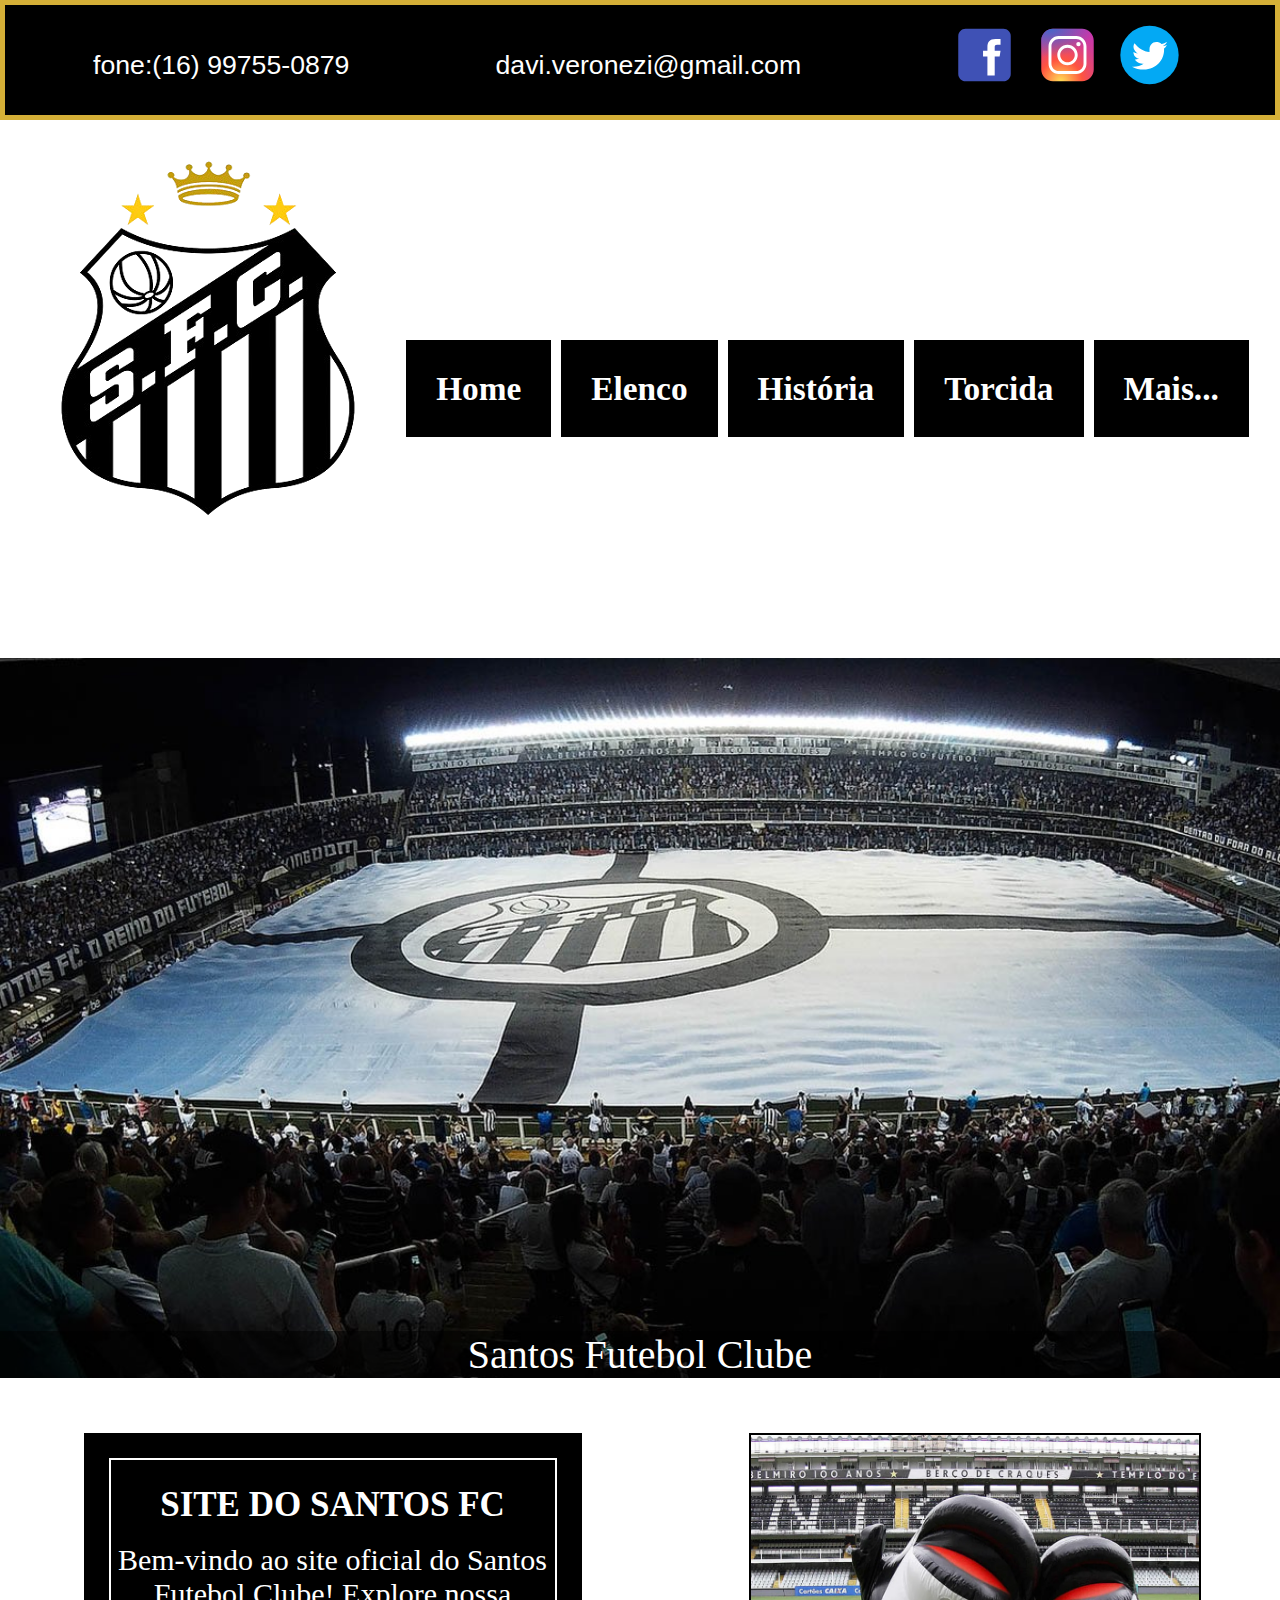
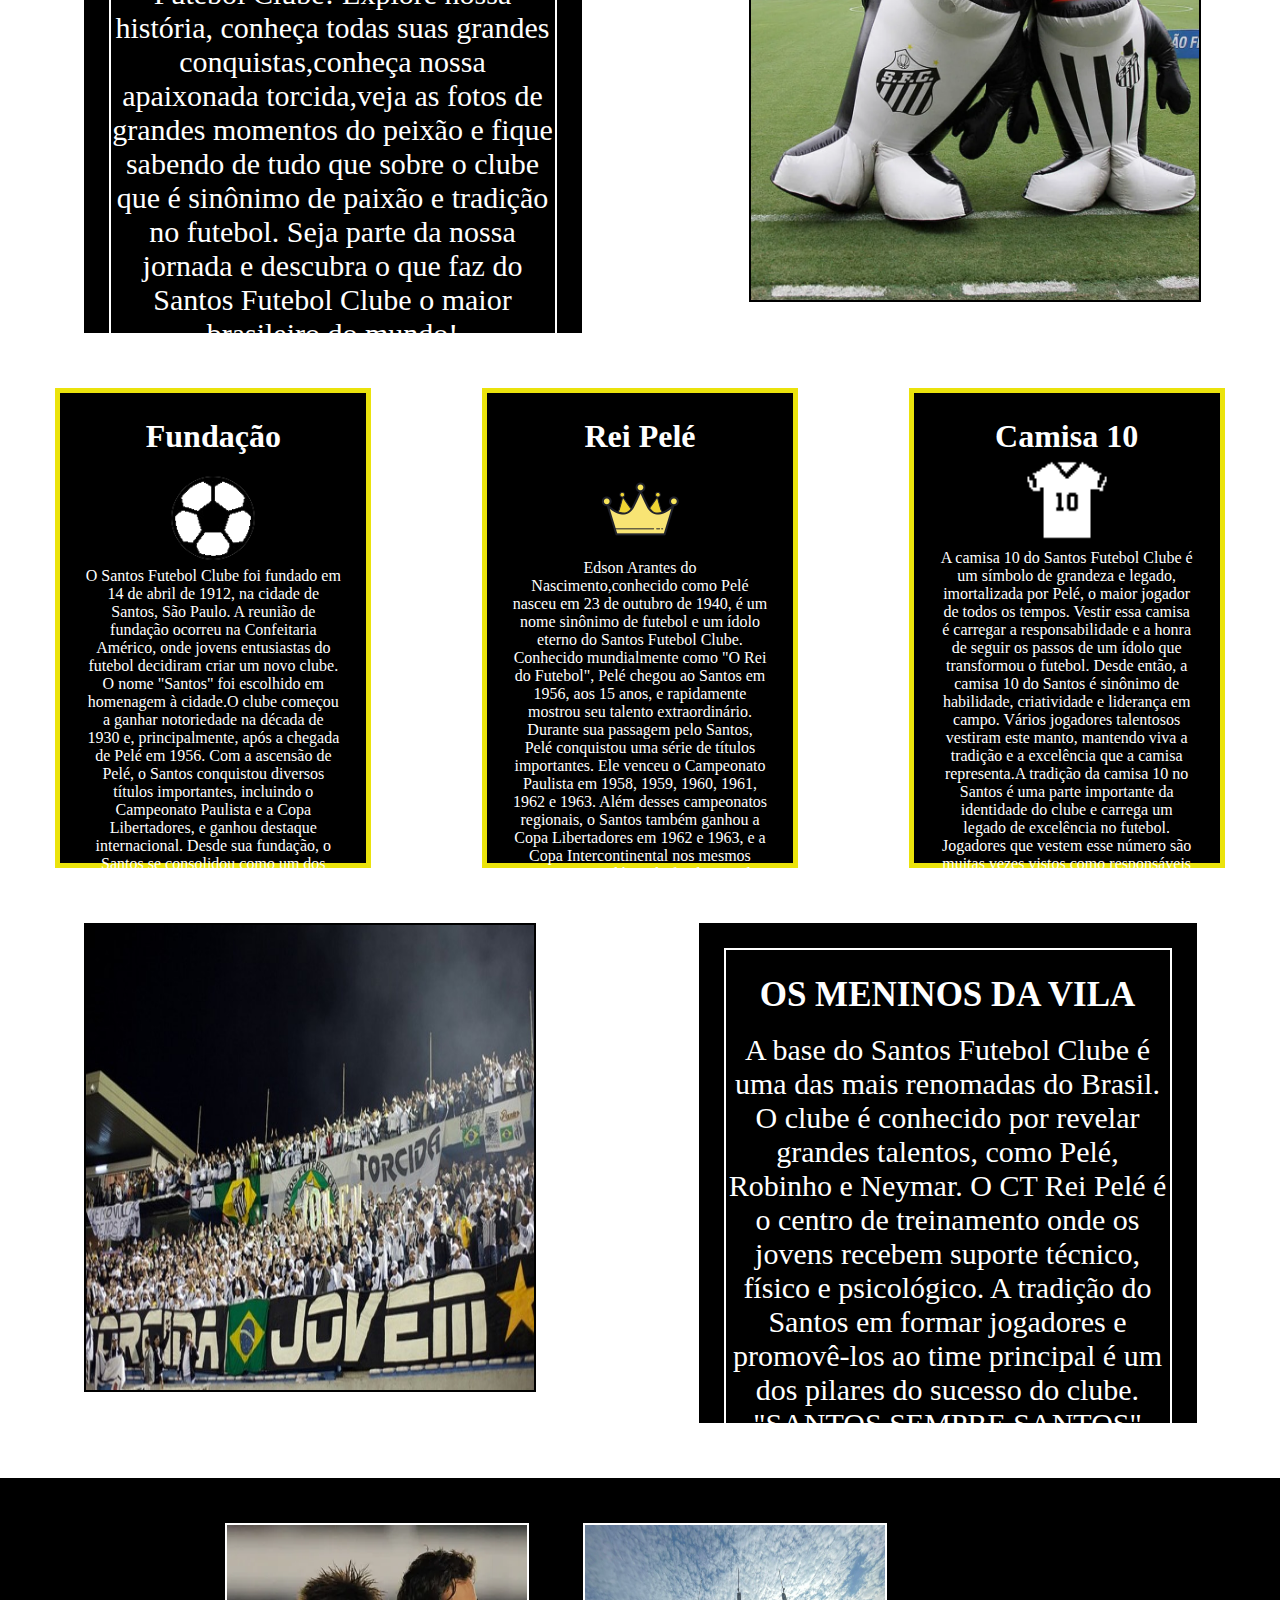
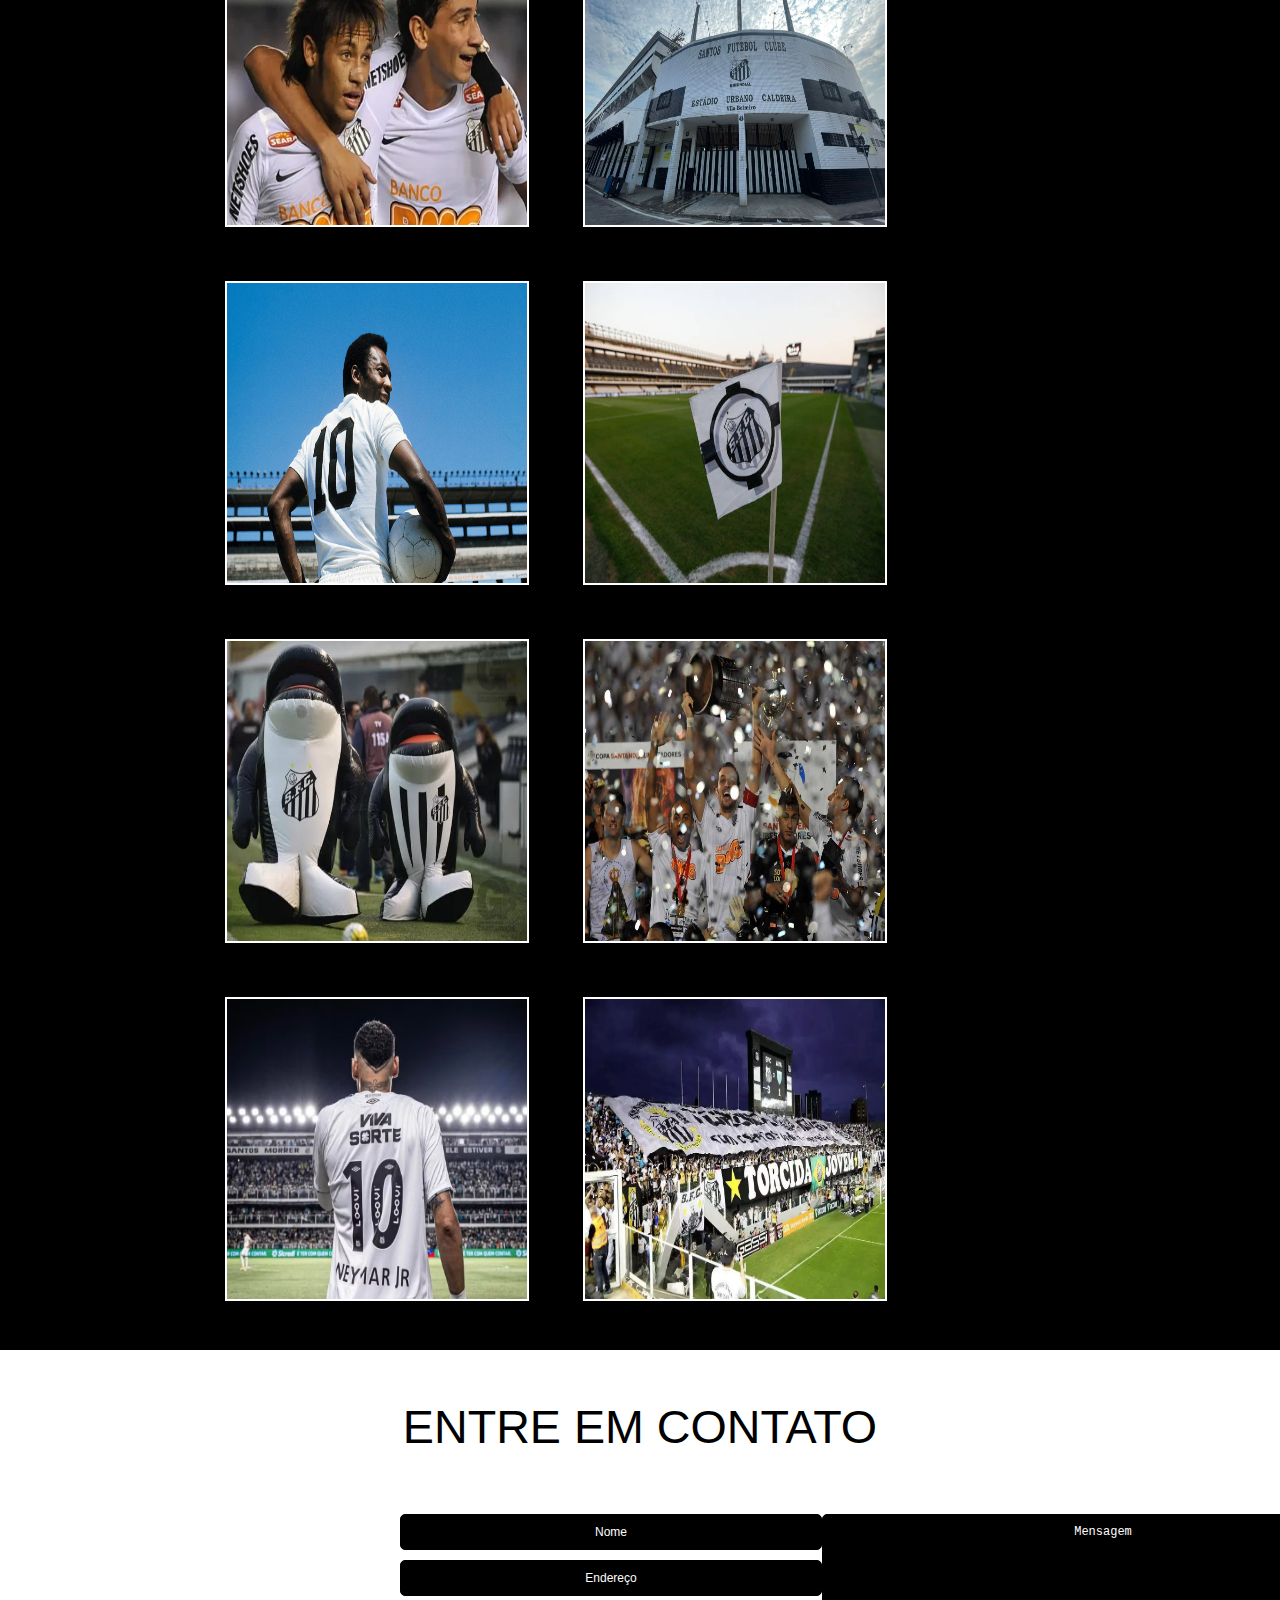
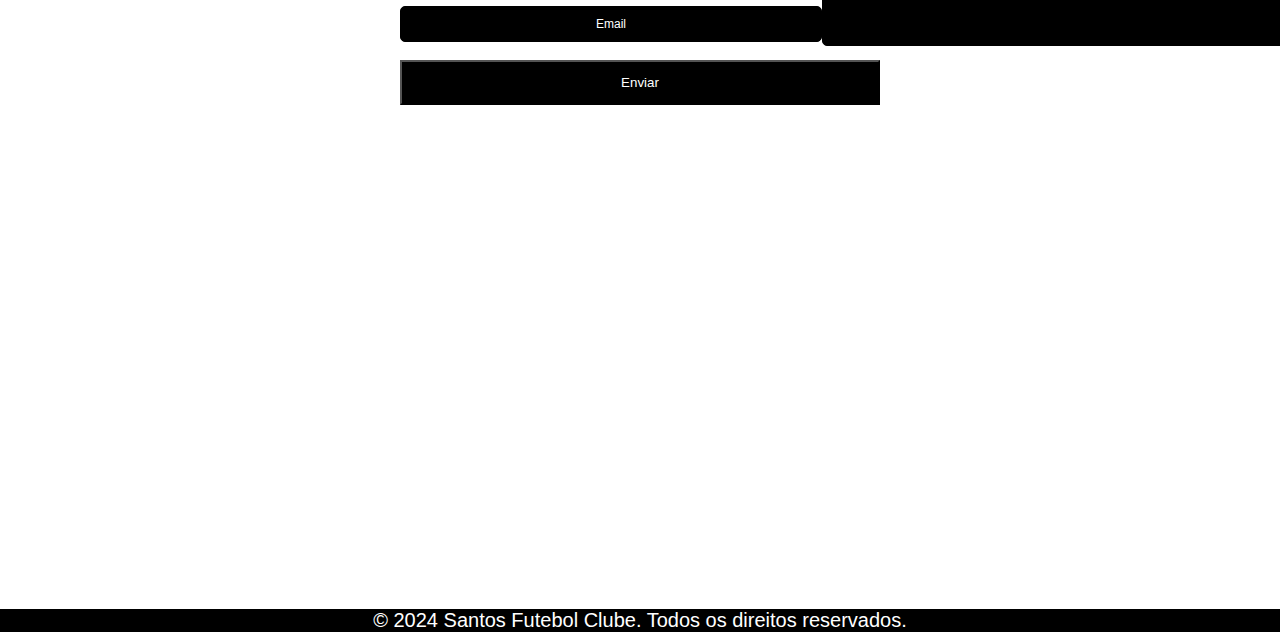
<file: index.html>
<!doctype html>
<html lang="pt-br">
	<head>
	<meta charset ="utf-8">
	<title>Santos_fc.com</title>
	<link rel="stylesheet" href="estilo.css">
	<link rel="website icon" type="png" href="escudo.png">
	</head>
<body>
		 <div id="redes_sociais"> 
	  <p>fone:(16) 99755-0879</p>
	   <p>davi.veronezi@gmail.com</p>
	   <div>
	   <a href="https://www.bing.com/ck/a?!&&p=0decaede4ebe6c34JmltdHM9MTcxNDM0ODgwMCZpZ3VpZD0yOTJkNmY1Ni0zOTUzLTZhM2MtMTFjNi03YjY5Mzg3ZjZiY2QmaW5zaWQ9NTIyNQ&ptn=3&ver=2&hsh=3&fclid=292d6f56-3953-6a3c-11c6-7b69387f6bcd&psq=facebook+do+santos&u=a1aHR0cHM6Ly93d3cuZmFjZWJvb2suY29tL3NhbnRvc2ZjLw&ntb=1"><svg xmlns="http://www.w3.org/2000/svg" x="0px" y="0px" width="75" height="75" viewBox="0 0 48 48">
<path fill="#3F51B5" d="M42,37c0,2.762-2.238,5-5,5H11c-2.761,0-5-2.238-5-5V11c0-2.762,2.239-5,5-5h26c2.762,0,5,2.238,5,5V37z"></path><path fill="#FFF" d="M34.368,25H31v13h-5V25h-3v-4h3v-2.41c0.002-3.508,1.459-5.59,5.592-5.59H35v4h-2.287C31.104,17,31,17.6,31,18.723V21h4L34.368,25z"></path>
</svg></a> 
 <a href="https://www.instagram.com/santosfc?igsh=MWlpcWRzMXB1NzhoMA=="><svg xmlns="http://www.w3.org/2000/svg" x="0px" y="0px" width="75" height="75" viewBox="0 0 48 48">
<radialGradient id="yOrnnhliCrdS2gy~4tD8ma_Xy10Jcu1L2Su_gr1" cx="19.38" cy="42.035" r="44.899" gradientUnits="userSpaceOnUse"><stop offset="0" stop-color="#fd5"></stop><stop offset=".328" stop-color="#ff543f"></stop><stop offset=".348" stop-color="#fc5245"></stop><stop offset=".504" stop-color="#e64771"></stop><stop offset=".643" stop-color="#d53e91"></stop><stop offset=".761" stop-color="#cc39a4"></stop><stop offset=".841" stop-color="#c837ab"></stop></radialGradient><path fill="url(#yOrnnhliCrdS2gy~4tD8ma_Xy10Jcu1L2Su_gr1)" d="M34.017,41.99l-20,0.019c-4.4,0.004-8.003-3.592-8.008-7.992l-0.019-20	c-0.004-4.4,3.592-8.003,7.992-8.008l20-0.019c4.4-0.004,8.003,3.592,8.008,7.992l0.019,20	C42.014,38.383,38.417,41.986,34.017,41.99z"></path><radialGradient id="yOrnnhliCrdS2gy~4tD8mb_Xy10Jcu1L2Su_gr2" cx="11.786" cy="5.54" r="29.813" gradientTransform="matrix(1 0 0 .6663 0 1.849)" gradientUnits="userSpaceOnUse"><stop offset="0" stop-color="#4168c9"></stop><stop offset=".999" stop-color="#4168c9" stop-opacity="0"></stop></radialGradient><path fill="url(#yOrnnhliCrdS2gy~4tD8mb_Xy10Jcu1L2Su_gr2)" d="M34.017,41.99l-20,0.019c-4.4,0.004-8.003-3.592-8.008-7.992l-0.019-20	c-0.004-4.4,3.592-8.003,7.992-8.008l20-0.019c4.4-0.004,8.003,3.592,8.008,7.992l0.019,20	C42.014,38.383,38.417,41.986,34.017,41.99z"></path><path fill="#fff" d="M24,31c-3.859,0-7-3.14-7-7s3.141-7,7-7s7,3.14,7,7S27.859,31,24,31z M24,19c-2.757,0-5,2.243-5,5	s2.243,5,5,5s5-2.243,5-5S26.757,19,24,19z"></path><circle cx="31.5" cy="16.5" r="1.5" fill="#fff"></circle><path fill="#fff" d="M30,37H18c-3.859,0-7-3.14-7-7V18c0-3.86,3.141-7,7-7h12c3.859,0,7,3.14,7,7v12	C37,33.86,33.859,37,30,37z M18,13c-2.757,0-5,2.243-5,5v12c0,2.757,2.243,5,5,5h12c2.757,0,5-2.243,5-5V18c0-2.757-2.243-5-5-5H18z"></path>
</svg></a> 
<a href="https://www.google.com/url?sa=t&rct=j&q=&esrc=s&source=web&cd=&cad=rja&uact=8&ved=2ahUKEwjBqPHYmP-FAxVKqZUCHUQ1DlgQ6F56BAgPEAE&url=https%3A%2F%2Ftwitter.com%2FSantosFC%3Fref_src%3Dtwsrc%255Egoogle%257Ctwcamp%255Eserp%257Ctwgr%255Eauthor&usg=AOvVaw18NcRq_ypBuV9ziq6kHGIO&opi=89978449"><svg xmlns="http://www.w3.org/2000/svg" x="0px" y="0px" width="75" height="75" viewBox="0 0 48 48">
<path fill="#03a9f4" d="M24 4A20 20 0 1 0 24 44A20 20 0 1 0 24 4Z"></path><path fill="#fff" d="M36,17.12c-0.882,0.391-1.999,0.758-3,0.88c1.018-0.604,2.633-1.862,3-3 c-0.951,0.559-2.671,1.156-3.793,1.372C31.311,15.422,30.033,15,28.617,15C25.897,15,24,17.305,24,20v2c-4,0-7.9-3.047-10.327-6 c-0.427,0.721-0.667,1.565-0.667,2.457c0,1.819,1.671,3.665,2.995,4.543c-0.807-0.025-2.335-0.641-3-1c0,0.016,0,0.036,0,0.057 c0,2.367,1.661,3.974,3.912,4.422C16.501,26.592,16,27,14.072,27c0.626,1.935,3.773,2.958,5.928,3c-1.686,1.307-4.692,2-7,2 c-0.399,0-0.615,0.022-1-0.023C14.178,33.357,17.22,34,20,34c9.057,0,14-6.918,14-13.37c0-0.212-0.007-0.922-0.018-1.13 C34.95,18.818,35.342,18.104,36,17.12"></path>
</svg></a>
		</div>
		</div> 
		<header> 
	  <div id ="logo">
		 <img src="escudo.png"> 
		</div> 
		<nav>
	<ul>
		<li><a href="">Home</a></li> 
        <li><a href="Jogadores/jogadores.html">Elenco</a></li> 		
	     <li><a href="historia/historia.html">História</a></li> 
		 <li><a href="Torcida/index.html">Torcida</a></li>
		 <li><a href="fotos/index.html">Mais...</a></li> 
	</header>   
</body>

<div id="slider">
	    <div id="frase">
		Santos Futebol Clube
		</div>      
	</div>
	   
       <div id="info">
	   <div id="caixa1">
              <div id="borda">	   
	    <h1>Site do Santos FC </h1> <br> 
		<p>Bem-vindo ao site oficial do Santos Futebol Clube! Explore nossa história, conheça todas suas grandes conquistas,conheça nossa apaixonada torcida,veja as fotos de grandes momentos do peixão e fique sabendo de tudo que sobre o clube que é sinônimo de paixão e tradição no futebol. Seja parte da nossa jornada e descubra o que faz do Santos Futebol Clube o maior brasileiro do mundo! <br> "NASCER, VIVER E NO SANTOS MORRER". </p> 
		
		     </div>
		</div>
	   
	   <div id="caixa2"> 
	 <a href="https://youtube.com/shorts/4mNSZWEnZRU?si=fY8qxq966NhWiTp5"> <img src="baleia.webp"> </a>
	   </div>
	     </div>
	   
	   <div id="cards">
		    <!-- aqui vai os cartoes-->
          <div id="card1">
		  <h1>Fundação</h1> <br>
		    <img src="bola2.png">
           <p>O Santos Futebol Clube foi fundado em 14 de abril de 1912, na cidade de Santos, São Paulo. A reunião de fundação ocorreu na Confeitaria Américo, onde jovens entusiastas do futebol decidiram criar um novo clube. O nome "Santos" foi escolhido em homenagem à cidade.O clube começou a ganhar notoriedade na década de 1930 e, principalmente, após a chegada de Pelé em 1956. Com a ascensão de Pelé, o Santos conquistou diversos títulos importantes, incluindo o Campeonato Paulista e a Copa Libertadores, e ganhou destaque internacional.
          Desde sua fundação, o Santos se consolidou como um dos principais clubes do futebol brasileiro, conhecido por sua rica história e por ter produzido e revelado vários jogadores talentosos ao longo dos anos.<br>   "É UM ORGULHO QUE NEM TODOS PODEM TER" </p> </div>	  
		  
		  <div id="card2">
		  <h1>Rei Pelé</h1> 
		  <img src="coroa.png">
		  <p> Edson Arantes do Nascimento,conhecido como Pelé nasceu em 23 de outubro de 1940, é um nome sinônimo de futebol e um ídolo eterno do Santos Futebol Clube. Conhecido mundialmente como "O Rei do Futebol", Pelé chegou ao Santos em 1956, aos 15 anos, e rapidamente mostrou seu talento extraordinário.
			Durante sua passagem pelo Santos, Pelé conquistou uma série de títulos importantes. Ele venceu o Campeonato Paulista em 1958, 1959, 1960, 1961, 1962 e 1963. Além desses campeonatos regionais, o Santos também ganhou a Copa Libertadores em 1962 e 1963, e a Copa Intercontinental nos mesmos anos, com Pelé sendo fundamental nessas conquistas.Levando o clube a um patamar internacional e se consagrando o Rei do Futebol.<br>ETERNO REI PELÉ.</p>		
                                                    
		  </div>
		  
		  
		  <div id="card3">
		 
		  <h1>Camisa 10</h1>
		  <img src="camisa10.png">
		  <p>A camisa 10 do Santos Futebol Clube é um símbolo de grandeza e legado, imortalizada por Pelé, o maior jogador de todos os tempos. Vestir essa camisa é carregar a responsabilidade e a honra de seguir os passos de um ídolo que transformou o futebol. Desde então, a camisa 10 do Santos é sinônimo de habilidade, criatividade e liderança em campo. Vários jogadores talentosos vestiram este manto, mantendo viva a tradição e a excelência que a camisa representa.A tradição da camisa 10 no Santos é uma parte importante da identidade do clube e carrega um legado de excelência no futebol. Jogadores que vestem esse número são muitas vezes vistos como responsáveis por levar a equipe ao sucesso e são lembrados como ícones do esporte.
			.<br>"SOU ALVINEGRO DA VILA BELMIRO."  </p>
		  </div>
		  
		   </div>
		  
		   <div id="info">
			
			<div id="caixa2"> 
				<a href="https://www.youtube.com/watch?v=WsKRYCYdsXQ&pp=ygUVc2FudG9zIDIwMTAgZGFuY2luaGFz"> <img src="torcida.jpeg"> </a> 
			</div>		
							

			<div id="caixa1">
				   <div id="borda">	   
			 <h1>OS MENINOS DA VILA </h1> <br> 
			 <p> A base do Santos Futebol Clube é uma das mais renomadas do Brasil. O clube é conhecido por revelar grandes talentos, como Pelé, Robinho e Neymar. O CT Rei Pelé é o centro de treinamento onde os jovens recebem suporte técnico, físico e psicológico. A tradição do Santos em formar jogadores e promovê-los ao time principal é um dos pilares do sucesso do clube.<br> "SANTOS SEMPRE SANTOS" </p> 
			 
				  </div>
			 </div>
			</div>
		  
      

       <div id="galery">
		   <img class= "img_galeria" src="ganso.webp">
		   <img class= "img_galeria" src="estadio.jpeg">
		   <img class= "img_galeria" src="rei.jpeg">
		   <img class= "img_galeria" src="gettyimages-1258917452-612x612.jpg">
		   <img class= "img_galeria" src="baleias.webp">
		   <img class= "img_galeria" src="libertadores.webp">
		   <img class= "img_galeria" src="neymar-jr.jpg">
		   <img class= "img_galeria" src="jovem.webp">
           </div><!-- aqui vai a galeria-->


       <div id="contact"> 
		<div id="c_titulo">  
               <h1 class="titulo">ENTRE EM CONTATO</h1>
		</div>
	
		<form> 
			<div id="c_campos"> 
				<div>
			 <input class= "caixa" type ="text" placeholder="Nome"><br>
             <input class= "caixa" type ="text" placeholder="Endereço"><br>
			<input class= "caixa" type ="email" placeholder="Email">
		</div>
                   <div>
			<textarea class="caixa_msg" placeholder="Mensagem"></textarea>
			</div>
              </div>
				<div id="c_botao">
                <button class = "botao">Enviar</button>
			</div>
          </form>
            
             </div>
       <div id="maps">
		<iframe src="https://www.google.com/maps/embed?pb=!1m18!1m12!1m3!1d14584.03789829729!2d-46.347809683105474!3d-23.960105106444065!2m3!1f0!2f0!3f0!3m2!1i1024!2i768!4f13.1!3m3!1m2!1s0x94ce0368d089229b%3A0xae243f28a776ae4d!2sEst%C3%A1dio%20Urbano%20Caldeira%20-%20Vila%20Belmiro!5e0!3m2!1spt-BR!2sbr!4v1725894811306!5m2!1spt-BR!2sbr" width="100%" height="450" style="border:0;" allowfullscreen="" loading="lazy" referrerpolicy="no-referrer-when-downgrade"></iframe>
            </div><!-- aqui vai os mapas-->
             <footer>
				<p>&copy; 2024 Santos Futebol Clube. Todos os direitos reservados.</p>
     </footer><!-- aqui vai o radapé-->
 </body>   
</html>
</file>
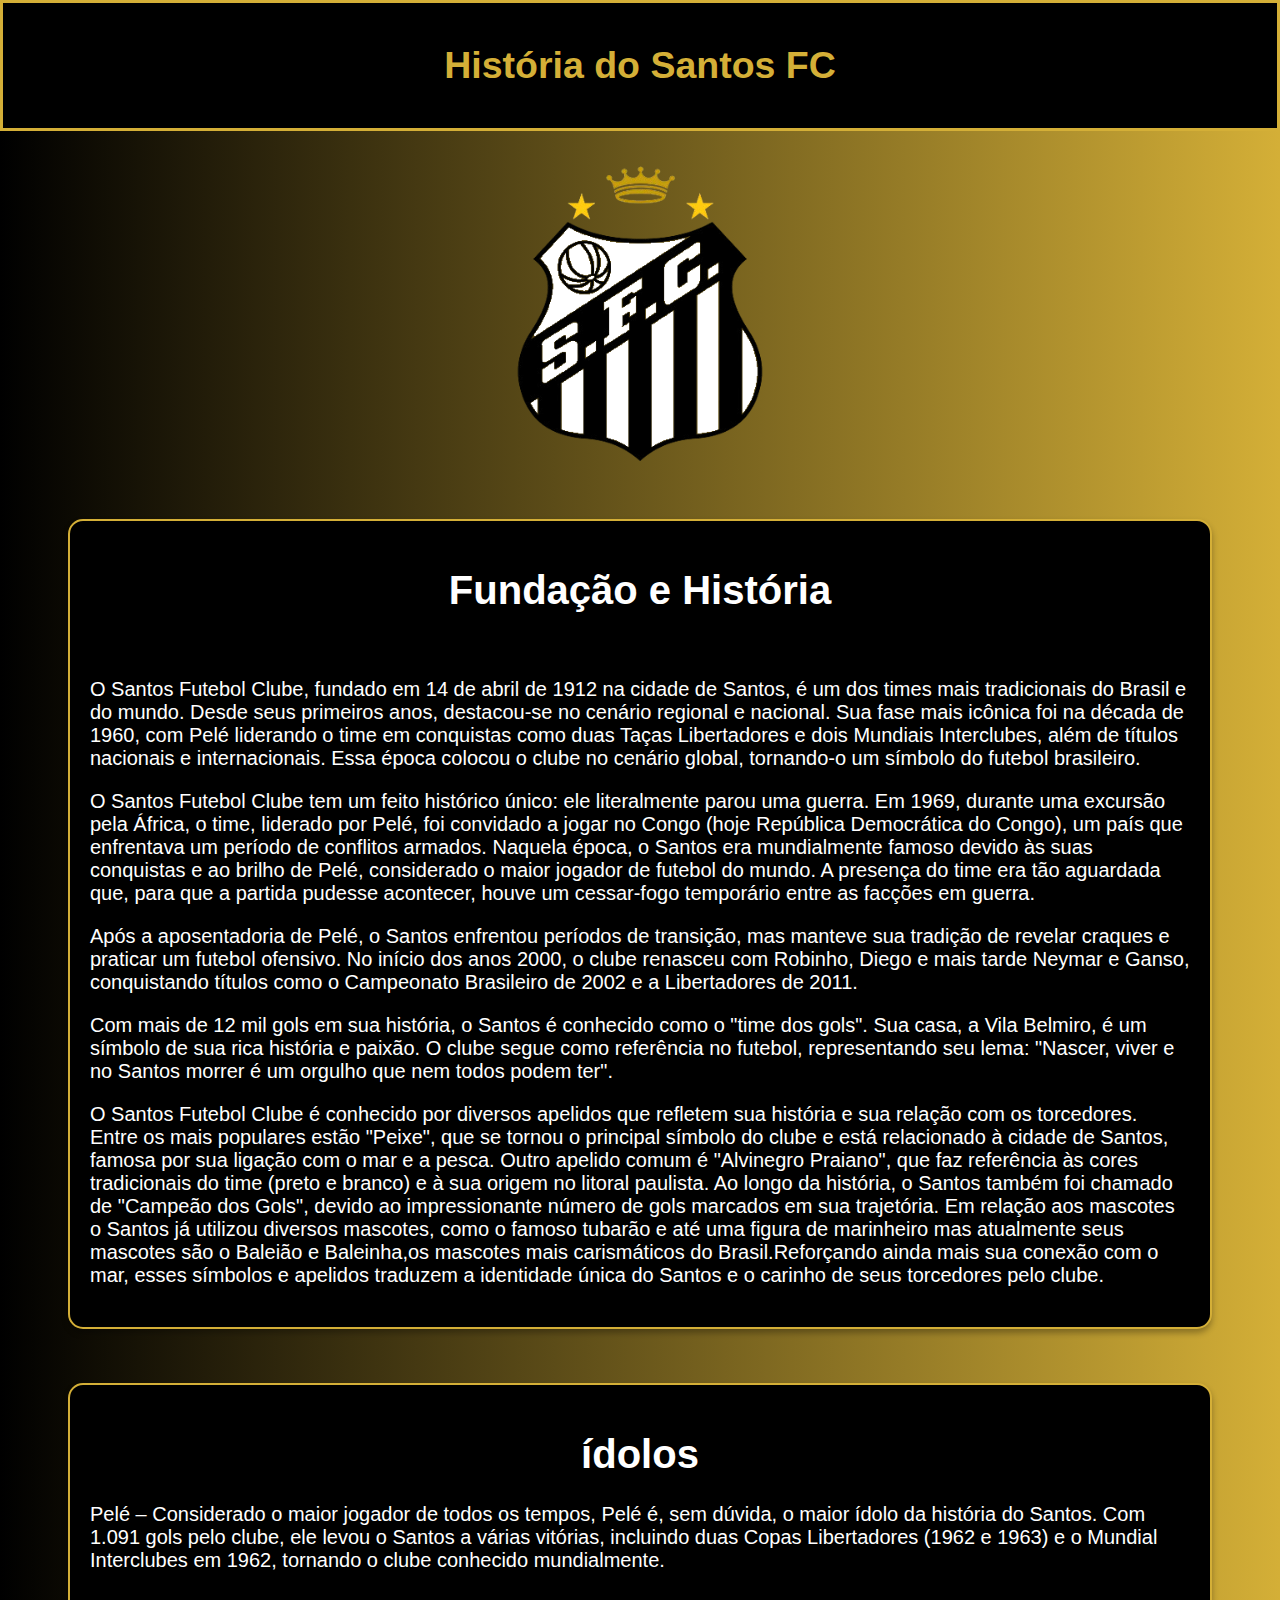
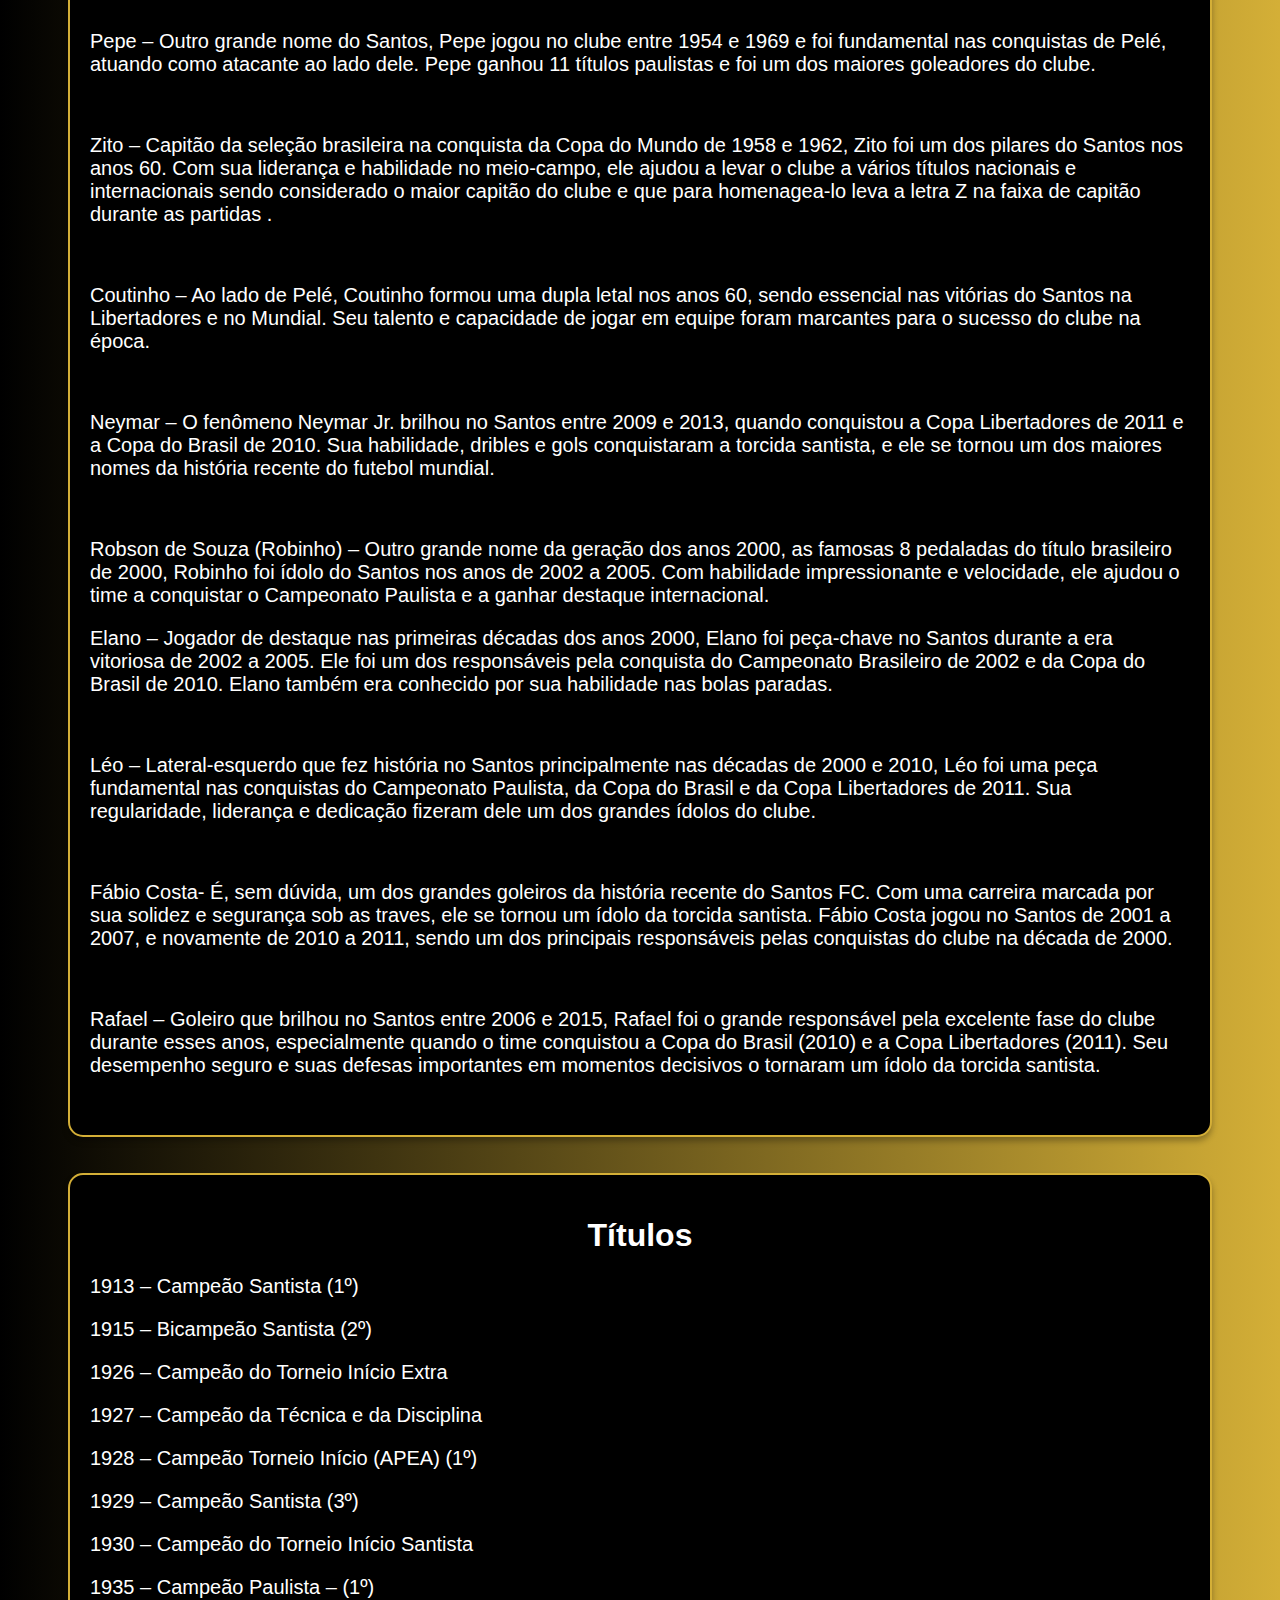
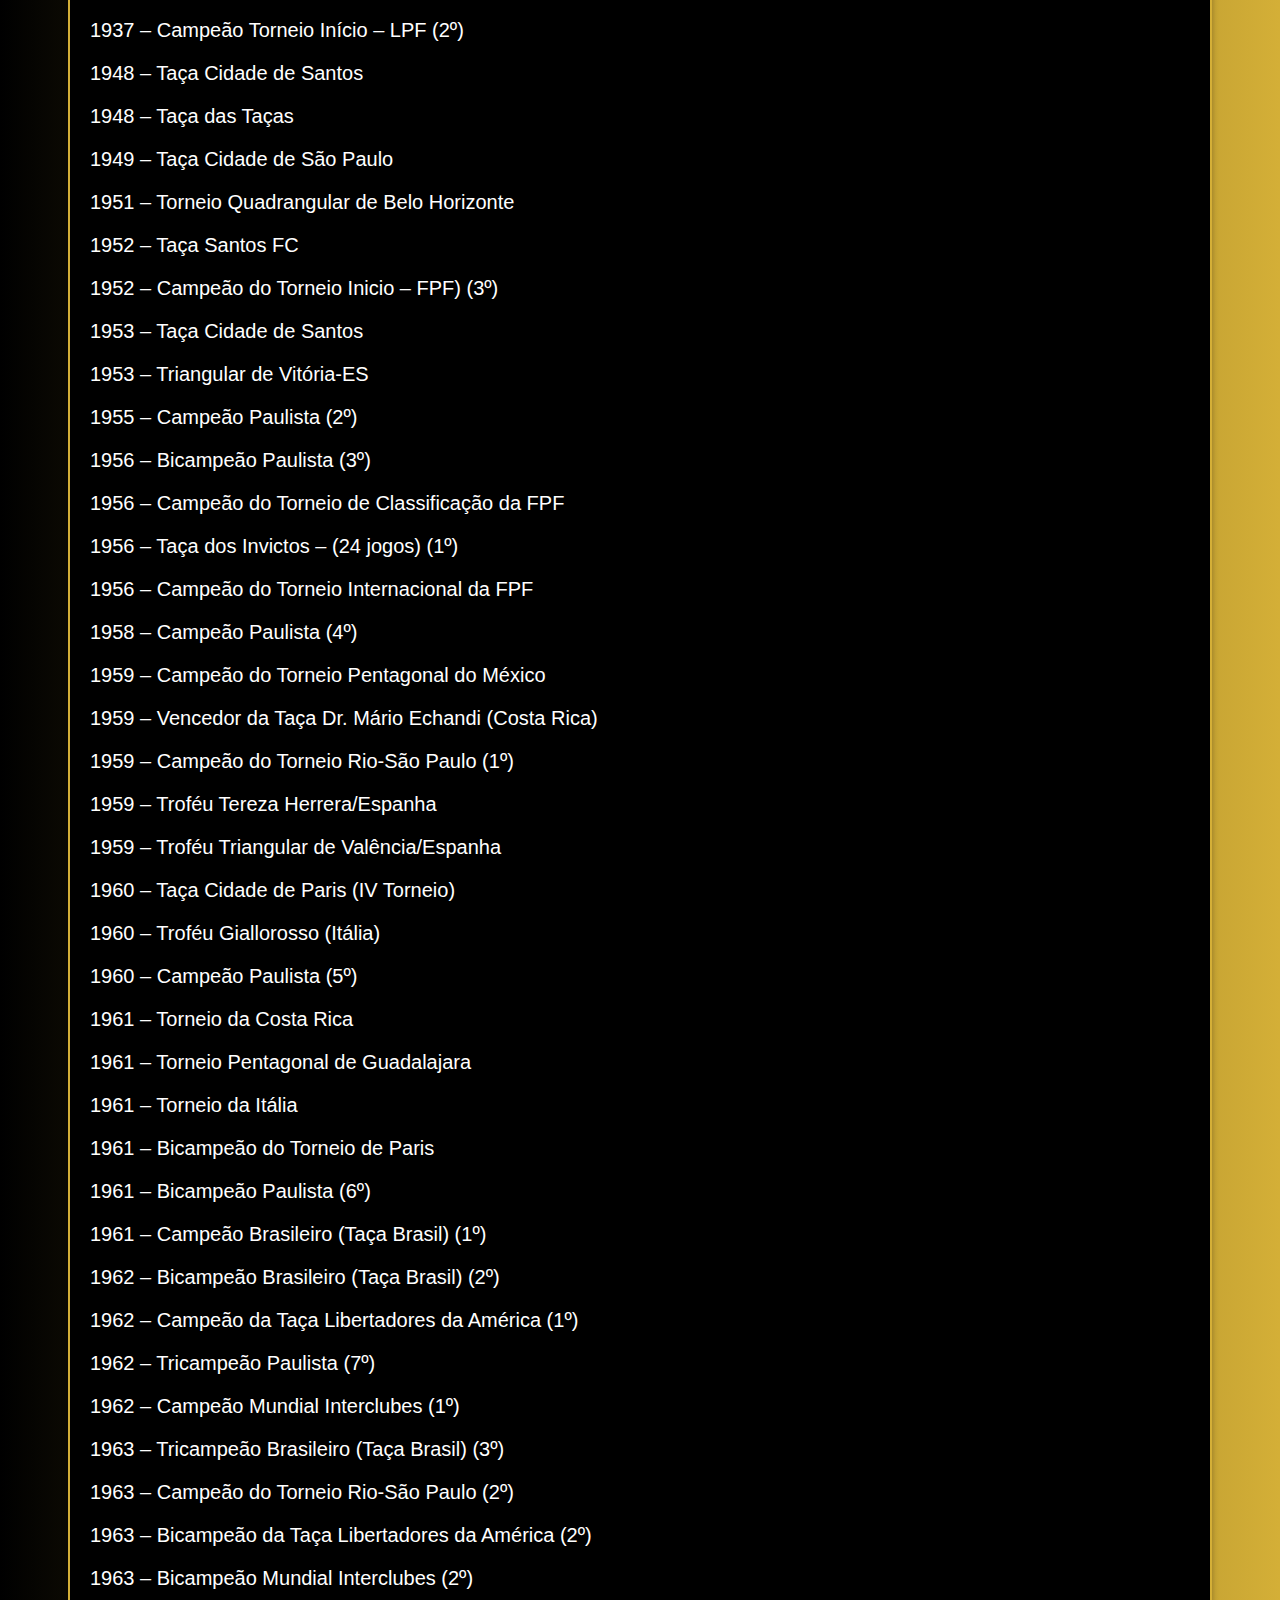
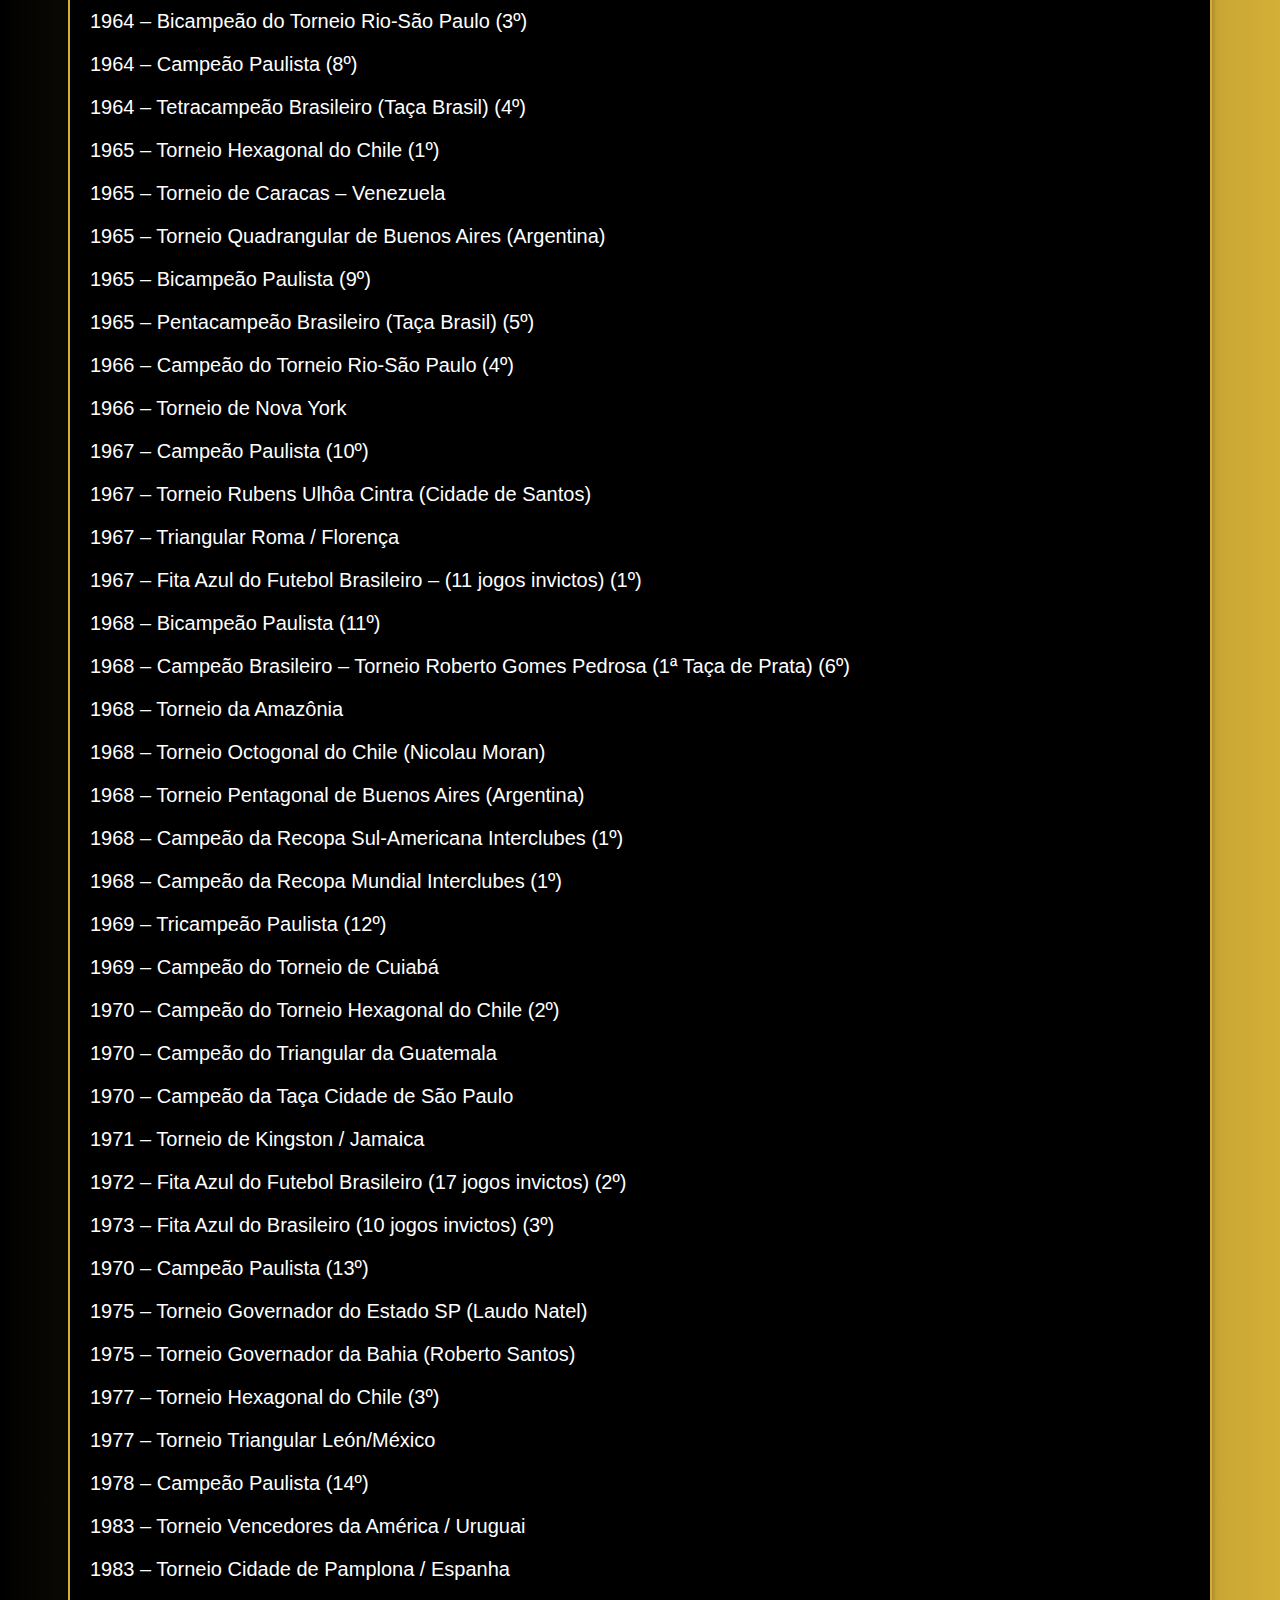
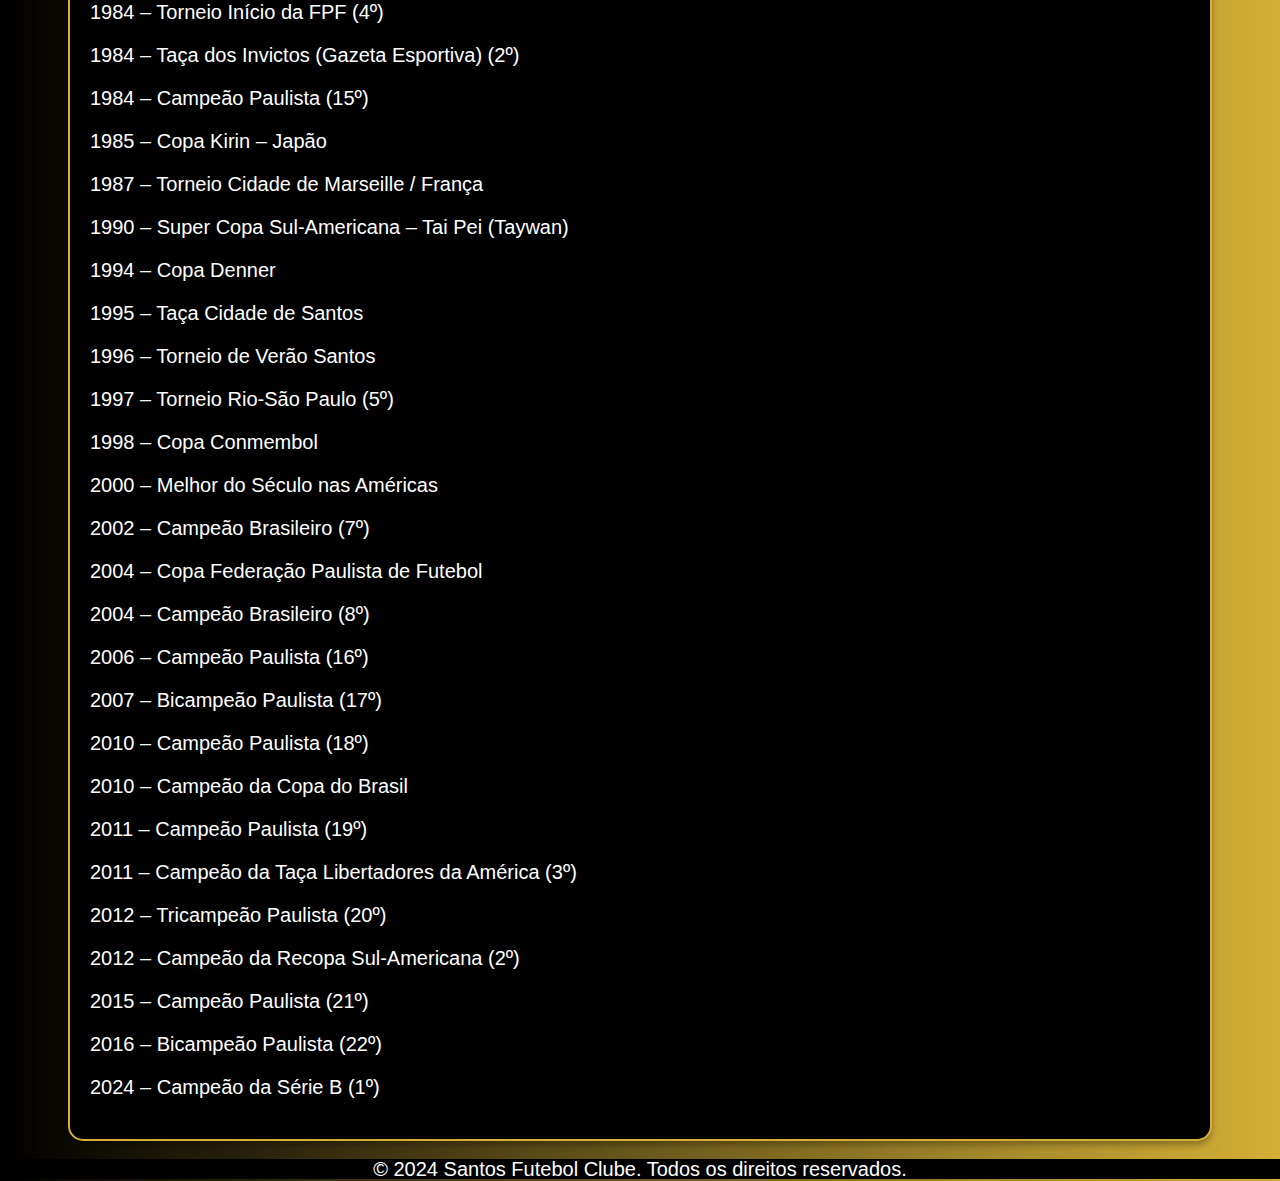
<file: historia/historia.html>
<!DOCTYPE html>
<html lang="pt-Br">
<head>
    <meta charset="UTF-8">
    <link rel="stylesheet" href="style.css">
    <link rel="website icon" type="png" href="escudo.png">
    <meta name="viewport" content="width=device-width, initial-scale=1.0">
    <title>História</title>
</head>
<body>
    <div id="title"><h2>História do Santos FC</h2></div>
    <div id="escudo"><img src="escudo.png" alt="Escudo do Santos"></div> <br> <br> <br>
    <div id="caixa-texto">
        <h1>Fundação e História</h1><br>
        <p>O Santos Futebol Clube, fundado em 14 de abril de 1912 na cidade de Santos, é um dos times mais tradicionais do Brasil e do mundo. Desde seus primeiros anos, destacou-se no cenário regional e nacional. Sua fase mais icônica foi na década de 1960, com Pelé liderando o time em conquistas como duas Taças Libertadores e dois Mundiais Interclubes, além de títulos nacionais e internacionais. Essa época colocou o clube no cenário global, tornando-o um símbolo do futebol brasileiro.</p>
        <p>O Santos Futebol Clube tem um feito histórico único: ele literalmente parou uma guerra. Em 1969, durante uma excursão pela África, o time, liderado por Pelé, foi convidado a jogar no Congo (hoje República Democrática do Congo), um país que enfrentava um período de conflitos armados. Naquela época, o Santos era mundialmente famoso devido às suas conquistas e ao brilho de Pelé, considerado o maior jogador de futebol do mundo. A presença do time era tão aguardada que, para que a partida pudesse acontecer, houve um cessar-fogo temporário entre as facções em guerra.</p>
          <p>  Após a aposentadoria de Pelé, o Santos enfrentou períodos de transição, mas manteve sua tradição de revelar craques e praticar um futebol ofensivo. No início dos anos 2000, o clube renasceu com Robinho, Diego e mais tarde Neymar e Ganso, conquistando títulos como o Campeonato Brasileiro de 2002 e a Libertadores de 2011.</p>
           <p> Com mais de 12 mil gols em sua história, o Santos é conhecido como o "time dos gols". Sua casa, a Vila Belmiro, é um símbolo de sua rica história e paixão. O clube segue como referência no futebol, representando seu lema: "Nascer, viver e no Santos morrer é um orgulho que nem todos podem ter".</p>
           <p>O Santos Futebol Clube é conhecido por diversos apelidos que refletem sua história e sua relação com os torcedores. Entre os mais populares estão "Peixe", que se tornou o principal símbolo do clube e está relacionado à cidade de Santos, famosa por sua ligação com o mar e a pesca. Outro apelido comum é "Alvinegro Praiano", que faz referência às cores tradicionais do time (preto e branco) e à sua origem no litoral paulista. Ao longo da história, o Santos também foi chamado de "Campeão dos Gols", devido ao impressionante número de gols marcados em sua trajetória. Em relação aos mascotes o Santos já utilizou diversos mascotes, como o famoso tubarão e até uma figura de marinheiro mas atualmente seus mascotes são o Baleião e Baleinha,os mascotes mais carismáticos do Brasil.Reforçando ainda mais sua conexão com o mar, esses símbolos e apelidos traduzem a identidade única do Santos e o carinho de seus torcedores pelo clube.</p>

        </div>
        <br> <br> <br>
           <div id="idolos">
            <h1>ídolos</h1>
            <p>Pelé – Considerado o maior jogador de todos os tempos, Pelé é, sem dúvida, o maior ídolo da história do Santos. Com 1.091 gols pelo clube, ele levou o Santos a várias vitórias, incluindo duas Copas Libertadores (1962 e 1963) e o Mundial Interclubes em 1962, tornando o clube conhecido mundialmente.</p> <br>
            <p>Pepe – Outro grande nome do Santos, Pepe jogou no clube entre 1954 e 1969 e foi fundamental nas conquistas de Pelé, atuando como atacante ao lado dele. Pepe ganhou 11 títulos paulistas e foi um dos maiores goleadores do clube.</p> <br>
            <p>Zito – Capitão da seleção brasileira na conquista da Copa do Mundo de 1958 e 1962, Zito foi um dos pilares do Santos nos anos 60. Com sua liderança e habilidade no meio-campo, ele ajudou a levar o clube a vários títulos nacionais e internacionais sendo considerado o maior capitão do clube e que para homenagea-lo leva a letra Z na faixa de capitão durante as partidas .</p> <br>
            <p>Coutinho – Ao lado de Pelé, Coutinho formou uma dupla letal nos anos 60, sendo essencial nas vitórias do Santos na Libertadores e no Mundial. Seu talento e capacidade de jogar em equipe foram marcantes para o sucesso do clube na época.</p> <br>
            <p>Neymar – O fenômeno Neymar Jr. brilhou no Santos entre 2009 e 2013, quando conquistou a Copa Libertadores de 2011 e a Copa do Brasil de 2010. Sua habilidade, dribles e gols conquistaram a torcida santista, e ele se tornou um dos maiores nomes da história recente do futebol mundial.</p> <br>
            <p>Robson de Souza (Robinho) – Outro grande nome da geração dos anos 2000, as famosas 8 pedaladas do título brasileiro de 2000, Robinho foi ídolo do Santos nos anos de 2002 a 2005. Com habilidade impressionante e velocidade, ele ajudou o time a conquistar o Campeonato Paulista e a ganhar destaque internacional.</p>
            <p>Elano – Jogador de destaque nas primeiras décadas dos anos 2000, Elano foi peça-chave no Santos durante a era vitoriosa de 2002 a 2005. Ele foi um dos responsáveis pela conquista do Campeonato Brasileiro de 2002 e da Copa do Brasil de 2010. Elano também era conhecido por sua habilidade nas bolas paradas.</p> <br>
            <p>Léo – Lateral-esquerdo que fez história no Santos principalmente nas décadas de 2000 e 2010, Léo foi uma peça fundamental nas conquistas do Campeonato Paulista, da Copa do Brasil e da Copa Libertadores de 2011. Sua regularidade, liderança e dedicação fizeram dele um dos grandes ídolos do clube.</p> <br>
           <p>Fábio Costa- É, sem dúvida, um dos grandes goleiros da história recente do Santos FC. Com uma carreira marcada por sua solidez e segurança sob as traves, ele se tornou um ídolo da torcida santista. Fábio Costa jogou no Santos de 2001 a 2007, e novamente de 2010 a 2011, sendo um dos principais responsáveis pelas conquistas do clube na década de 2000.</p> <br>
           <P>Rafael – Goleiro que brilhou no Santos entre 2006 e 2015, Rafael foi o grande responsável pela excelente fase do clube durante esses anos, especialmente quando o time conquistou a Copa do Brasil (2010) e a Copa Libertadores (2011). Seu desempenho seguro e suas defesas importantes em momentos decisivos o tornaram um ídolo da torcida santista.</P> <br>
           </div>
           <br> <br>
           <div id="titulos">
            <h1>Títulos</h1>
            <p>1913 – Campeão Santista (1º) </p>
            <p>1915 – Bicampeão Santista (2º) </p>
            <p>1926 – Campeão do Torneio Início Extra</p>
            <p>1927 – Campeão da Técnica e da Disciplina</p>
<p>1928 – Campeão Torneio Início (APEA) (1º)</p>
<p>1929 – Campeão Santista (3º)</p>
<p>1930 – Campeão do Torneio Início Santista</p>
<p>1935 – Campeão Paulista – (1º)</p>
<p>1937 – Campeão Torneio Início – LPF (2º)</p>
<p>1948 – Taça Cidade de Santos</p>
<p>1948 – Taça das Taças</p>
<p>1949 – Taça Cidade de São Paulo</p>
<p>1951 – Torneio Quadrangular de Belo Horizonte</p>
<p>1952 – Taça Santos FC</p>
<p>1952 – Campeão do Torneio Inicio – FPF) (3º)</p>
<p>1953 – Taça Cidade de Santos</p>
<p>1953 – Triangular de Vitória-ES</p>
<p>1955 – Campeão Paulista (2º)</p>
<p>1956 – Bicampeão Paulista (3º)</p>
<p>1956 – Campeão do Torneio de Classificação da FPF</p>
<p>1956 – Taça dos Invictos – (24 jogos) (1º)</p>
<p>1956 – Campeão do Torneio Internacional da FPF</p>
<p>1958 – Campeão Paulista (4º)</p>
<p>1959 – Campeão do Torneio Pentagonal do México</p>
<p>1959 – Vencedor da Taça Dr. Mário Echandi (Costa Rica)</p>
<p>1959 – Campeão do Torneio Rio-São Paulo (1º)</p>
<p>1959 – Troféu Tereza Herrera/Espanha</p>
<p>1959 – Troféu Triangular de Valência/Espanha</p>
<p>1960 – Taça Cidade de Paris (IV Torneio)</p>
<p>1960 – Troféu Giallorosso (Itália)</p>
<p>1960 – Campeão Paulista (5º)</p>
<p>1961 – Torneio da Costa Rica</p>
<p>1961 – Torneio Pentagonal de Guadalajara</p>
<p>1961 – Torneio da Itália</p>
<p>1961 – Bicampeão do Torneio de Paris</p>
<p>1961 – Bicampeão Paulista (6º)</p>
<p>1961 – Campeão Brasileiro (Taça Brasil) (1º)</p>
<p>1962 – Bicampeão Brasileiro (Taça Brasil) (2º)</p>
<p>1962 – Campeão da Taça Libertadores da América (1º)</p>
<p>1962 – Tricampeão Paulista (7º)</p>
<p>1962 – Campeão Mundial Interclubes (1º)</p>
<p>1963 – Tricampeão Brasileiro (Taça Brasil) (3º)</p>
<p>1963 – Campeão do Torneio Rio-São Paulo (2º)</p>
<p>1963 – Bicampeão da Taça Libertadores da América (2º)</p>
<p>1963 – Bicampeão Mundial Interclubes (2º)</p>
<p>1964 – Bicampeão do Torneio Rio-São Paulo (3º)</p>
<p>1964 – Campeão Paulista (8º)</p>
<p>1964 – Tetracampeão Brasileiro (Taça Brasil) (4º)</p>
<p>1965 – Torneio Hexagonal do Chile (1º)</p>
<p>1965 – Torneio de Caracas – Venezuela</p>
<p>1965 – Torneio Quadrangular de Buenos Aires (Argentina)</p>
<p>1965 – Bicampeão Paulista (9º)</p>
<p>1965 – Pentacampeão Brasileiro (Taça Brasil) (5º)</p>
<p>1966 – Campeão do Torneio Rio-São Paulo (4º)</p>
<p>1966 – Torneio de Nova York</p>
<p>1967 – Campeão Paulista (10º)</p>
<p>1967 – Torneio Rubens Ulhôa Cintra (Cidade de Santos)</p>
<p>1967 – Triangular Roma / Florença</p>
<p>1967 – Fita Azul do Futebol Brasileiro – (11 jogos invictos) (1º)</p>
<p>1968 – Bicampeão Paulista (11º)</p>
<p>1968 – Campeão Brasileiro – Torneio Roberto Gomes Pedrosa (1ª Taça de Prata) (6º)</p>
<p>1968 – Torneio da Amazônia</p>
<p>1968 – Torneio Octogonal do Chile (Nicolau Moran)</p>
<p>1968 – Torneio Pentagonal de Buenos Aires (Argentina)</p>
<p>1968 – Campeão da Recopa Sul-Americana Interclubes (1º)</p>
<p>1968 – Campeão da Recopa Mundial Interclubes (1º)</p>
<p>1969 – Tricampeão Paulista (12º)</p>
<p>1969 – Campeão do Torneio de Cuiabá</p>
<p>1970 – Campeão do Torneio Hexagonal do Chile (2º)</p>
<p>1970 – Campeão do Triangular da Guatemala</p>
<p>1970 – Campeão da Taça Cidade de São Paulo</p>
<p>1971 – Torneio de Kingston / Jamaica</p>
<p>1972 – Fita Azul do Futebol Brasileiro (17 jogos invictos) (2º)</p>
<p>1973 – Fita Azul do Brasileiro (10 jogos invictos) (3º)</p>
<p>1970 – Campeão Paulista (13º)</p>
<p>1975 – Torneio Governador do Estado SP (Laudo Natel)</p>
<p>1975 – Torneio Governador da Bahia (Roberto Santos)</p>
<p>1977 – Torneio Hexagonal do Chile (3º)</p>
<p>1977 – Torneio Triangular León/México</p>
<p>1978 – Campeão Paulista (14º)</p>
<p>1983 – Torneio Vencedores da América / Uruguai</p>
<p>1983 – Torneio Cidade de Pamplona / Espanha</p>
<p>1984 – Torneio Início da FPF (4º)</p>
<p>1984 – Taça dos Invictos (Gazeta Esportiva) (2º)</p>
<p>1984 – Campeão Paulista (15º)</p>
<p>1985 – Copa Kirin – Japão</p>
<p>1987 – Torneio Cidade de Marseille / França</p>
<p>1990 – Super Copa Sul-Americana – Tai Pei (Taywan)</p>
<p>1994 – Copa Denner</p>
<p>1995 – Taça Cidade de Santos</p>
<p>1996 – Torneio de Verão Santos</p>
<p>1997 – Torneio Rio-São Paulo (5º)</p>
<p>1998 – Copa Conmembol</p>
<p>2000 – Melhor do Século nas Américas</p>
<p>2002 – Campeão Brasileiro (7º)</p>
<p>2004 – Copa Federação Paulista de Futebol</p>
<p>2004 – Campeão Brasileiro (8º)</p>
<p>2006 – Campeão Paulista (16º)</p>
<p>2007 – Bicampeão Paulista (17º)</p>
<p>2010 – Campeão Paulista (18º)</p>
<p>2010 – Campeão da Copa do Brasil</p>
<p>2011 – Campeão Paulista (19º)</p>
<p>2011 – Campeão da Taça Libertadores da América (3º)</p>
<p>2012 – Tricampeão Paulista (20º)</p>
<p>2012 – Campeão da Recopa Sul-Americana (2º)</p>
<p>2015 – Campeão Paulista (21º)</p>
<p>2016 – Bicampeão Paulista (22º)</p>
<p>2024 – Campeão da Série B (1º)</p>
</div>   
  <br> 
  <footer><p>&copy; 2024 Santos Futebol Clube. Todos os direitos reservados.</p>
  </footer>
</body>
</html>
</file>
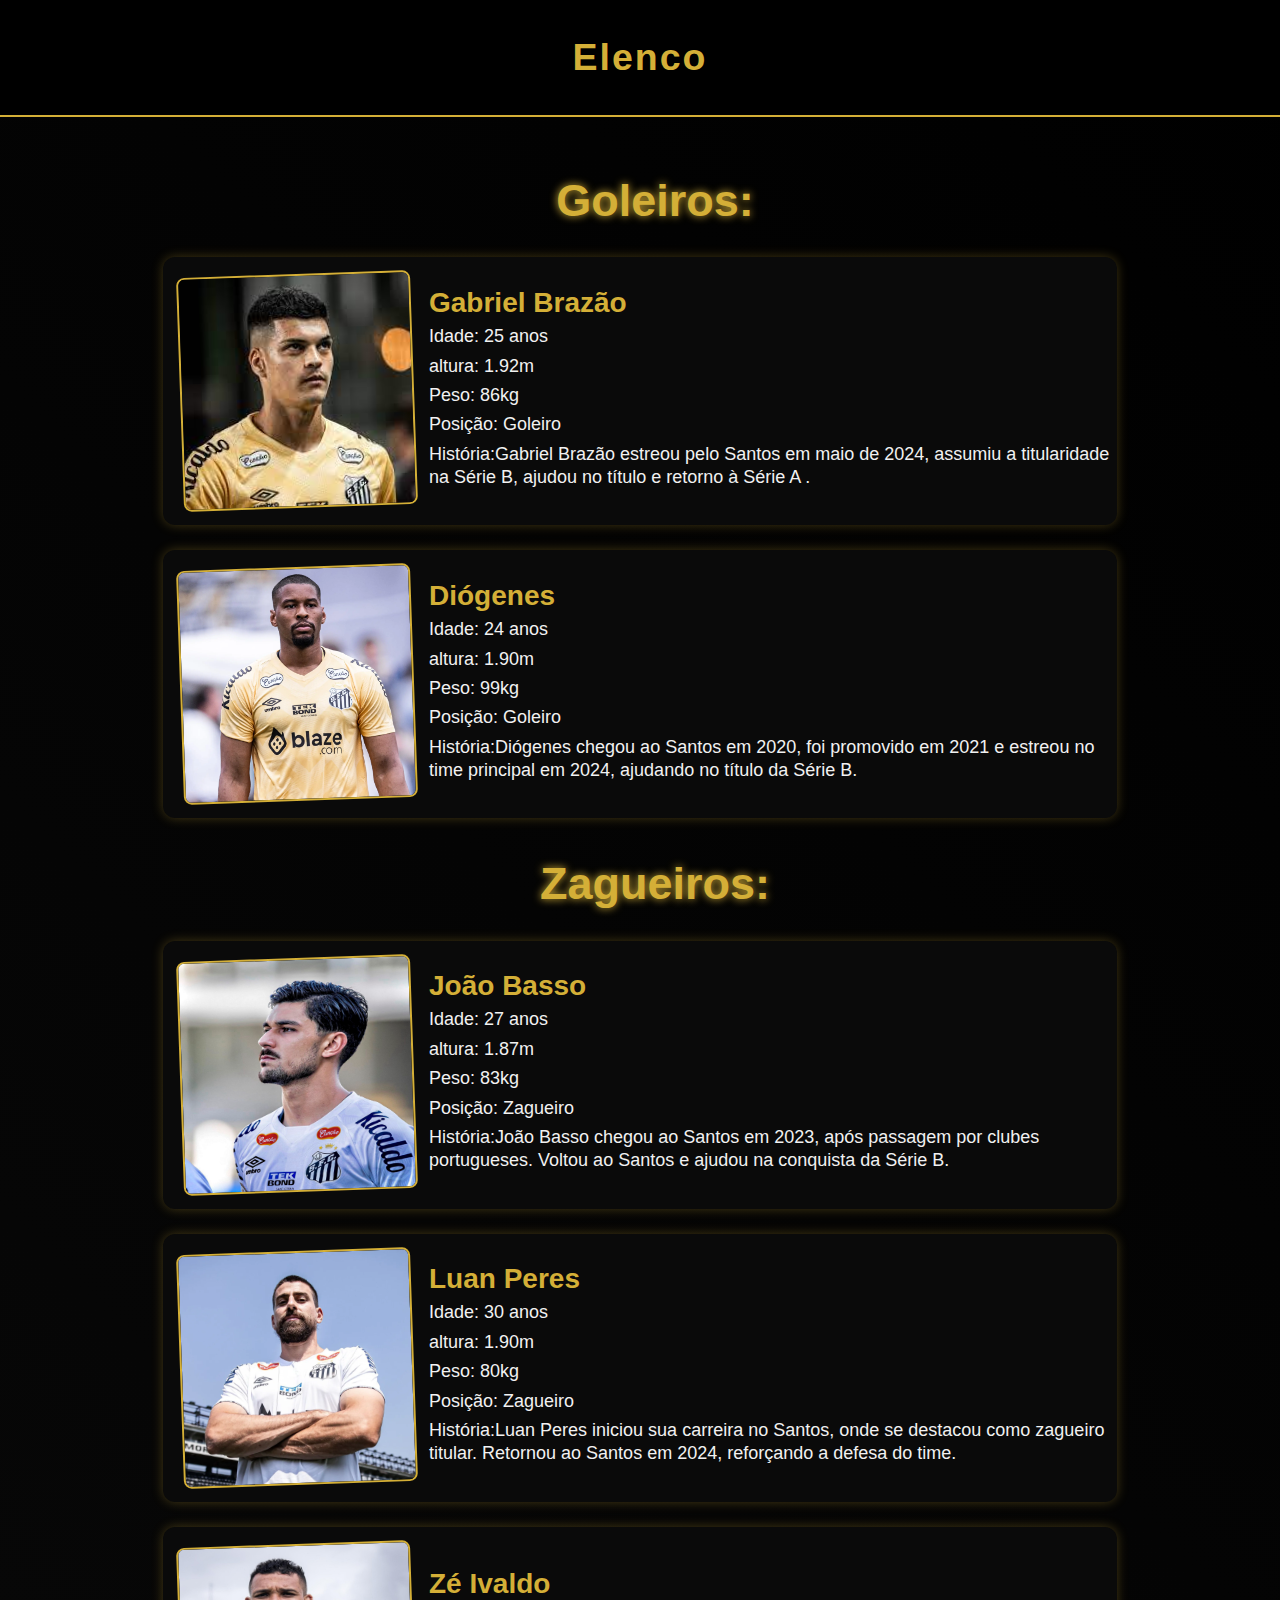
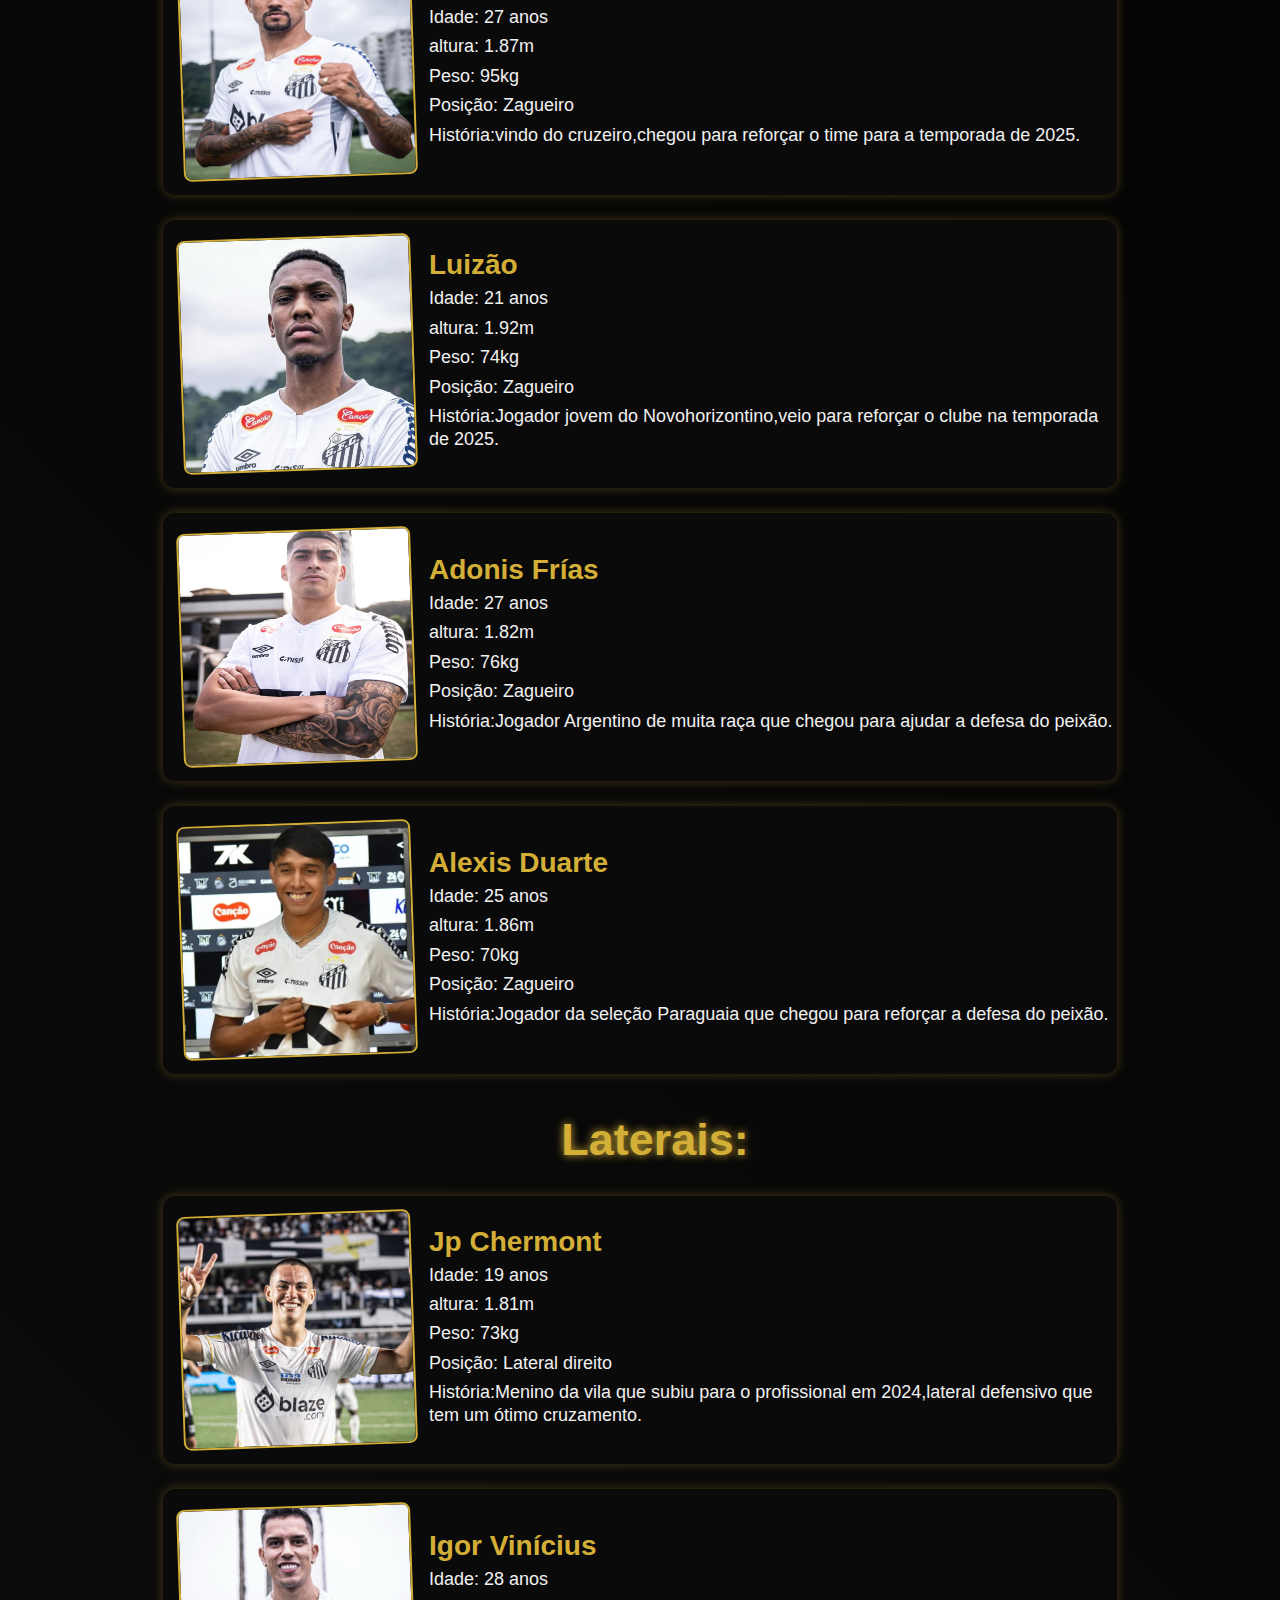
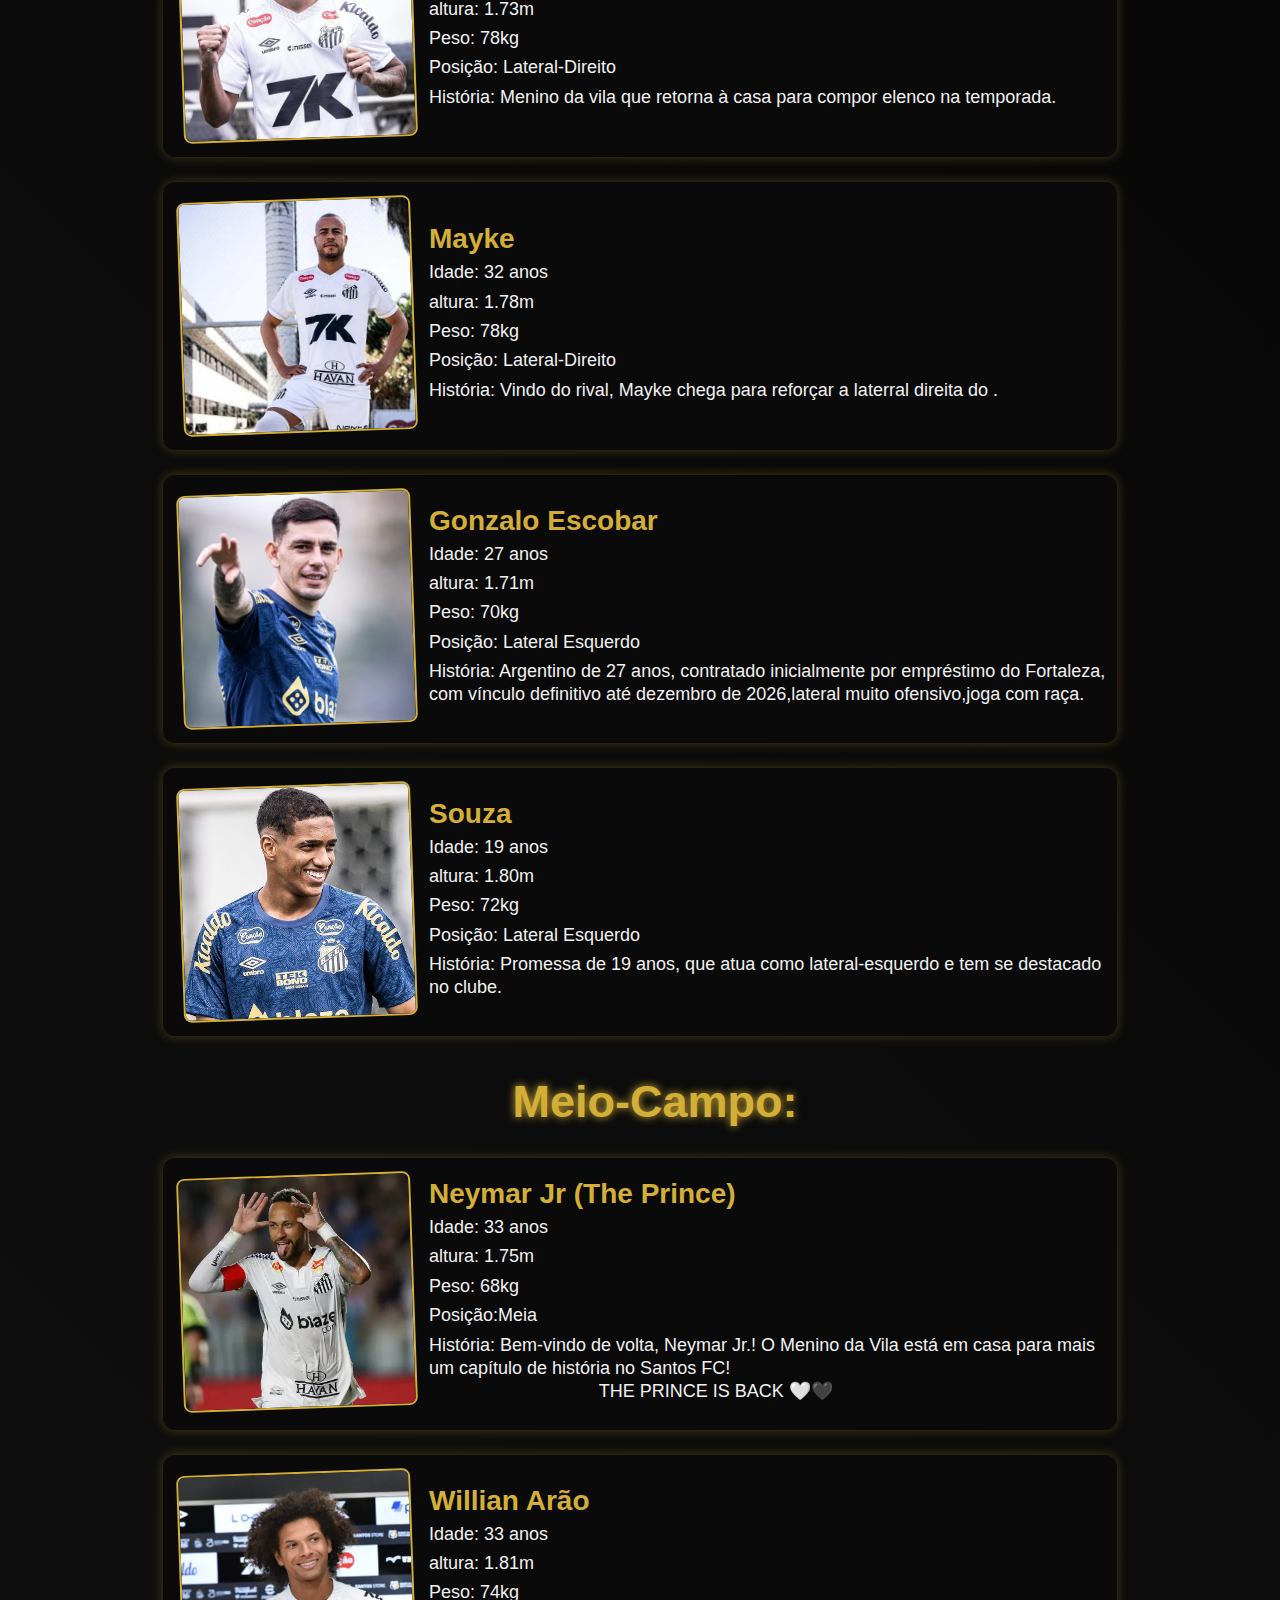
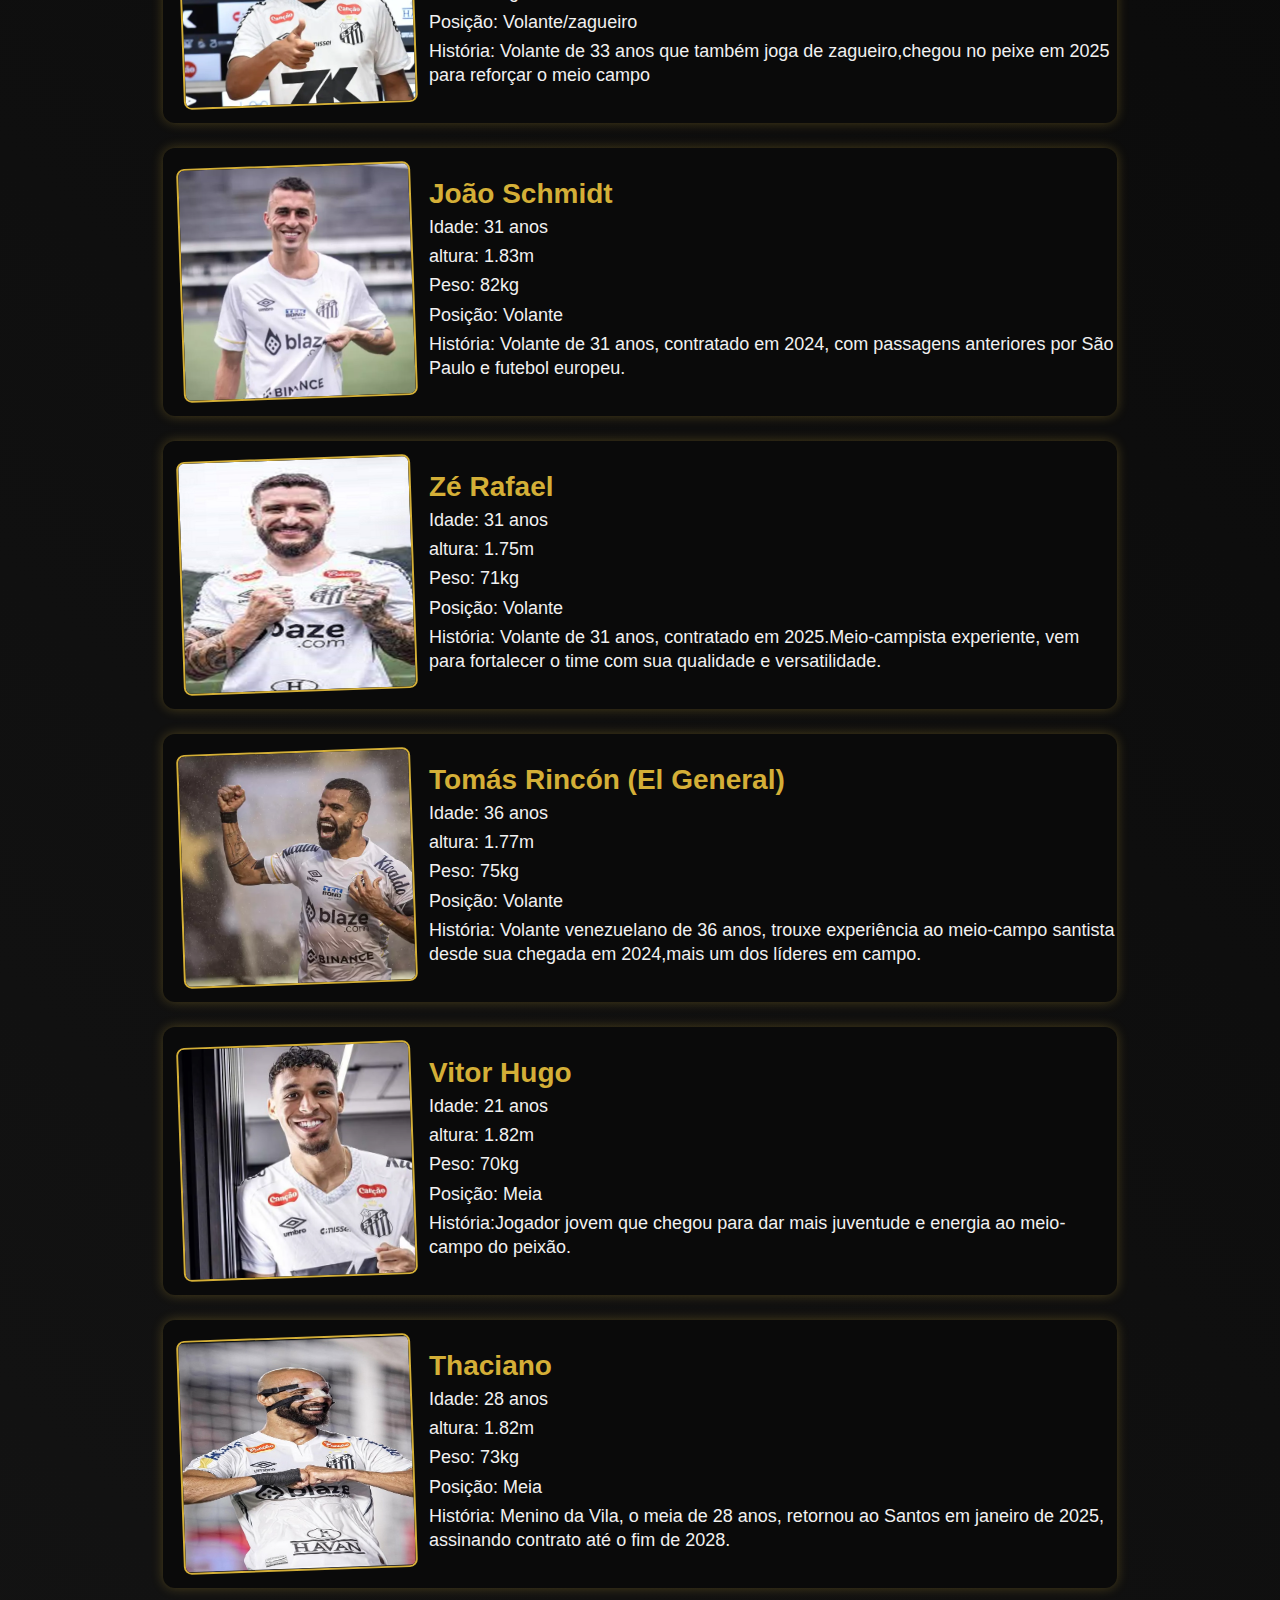
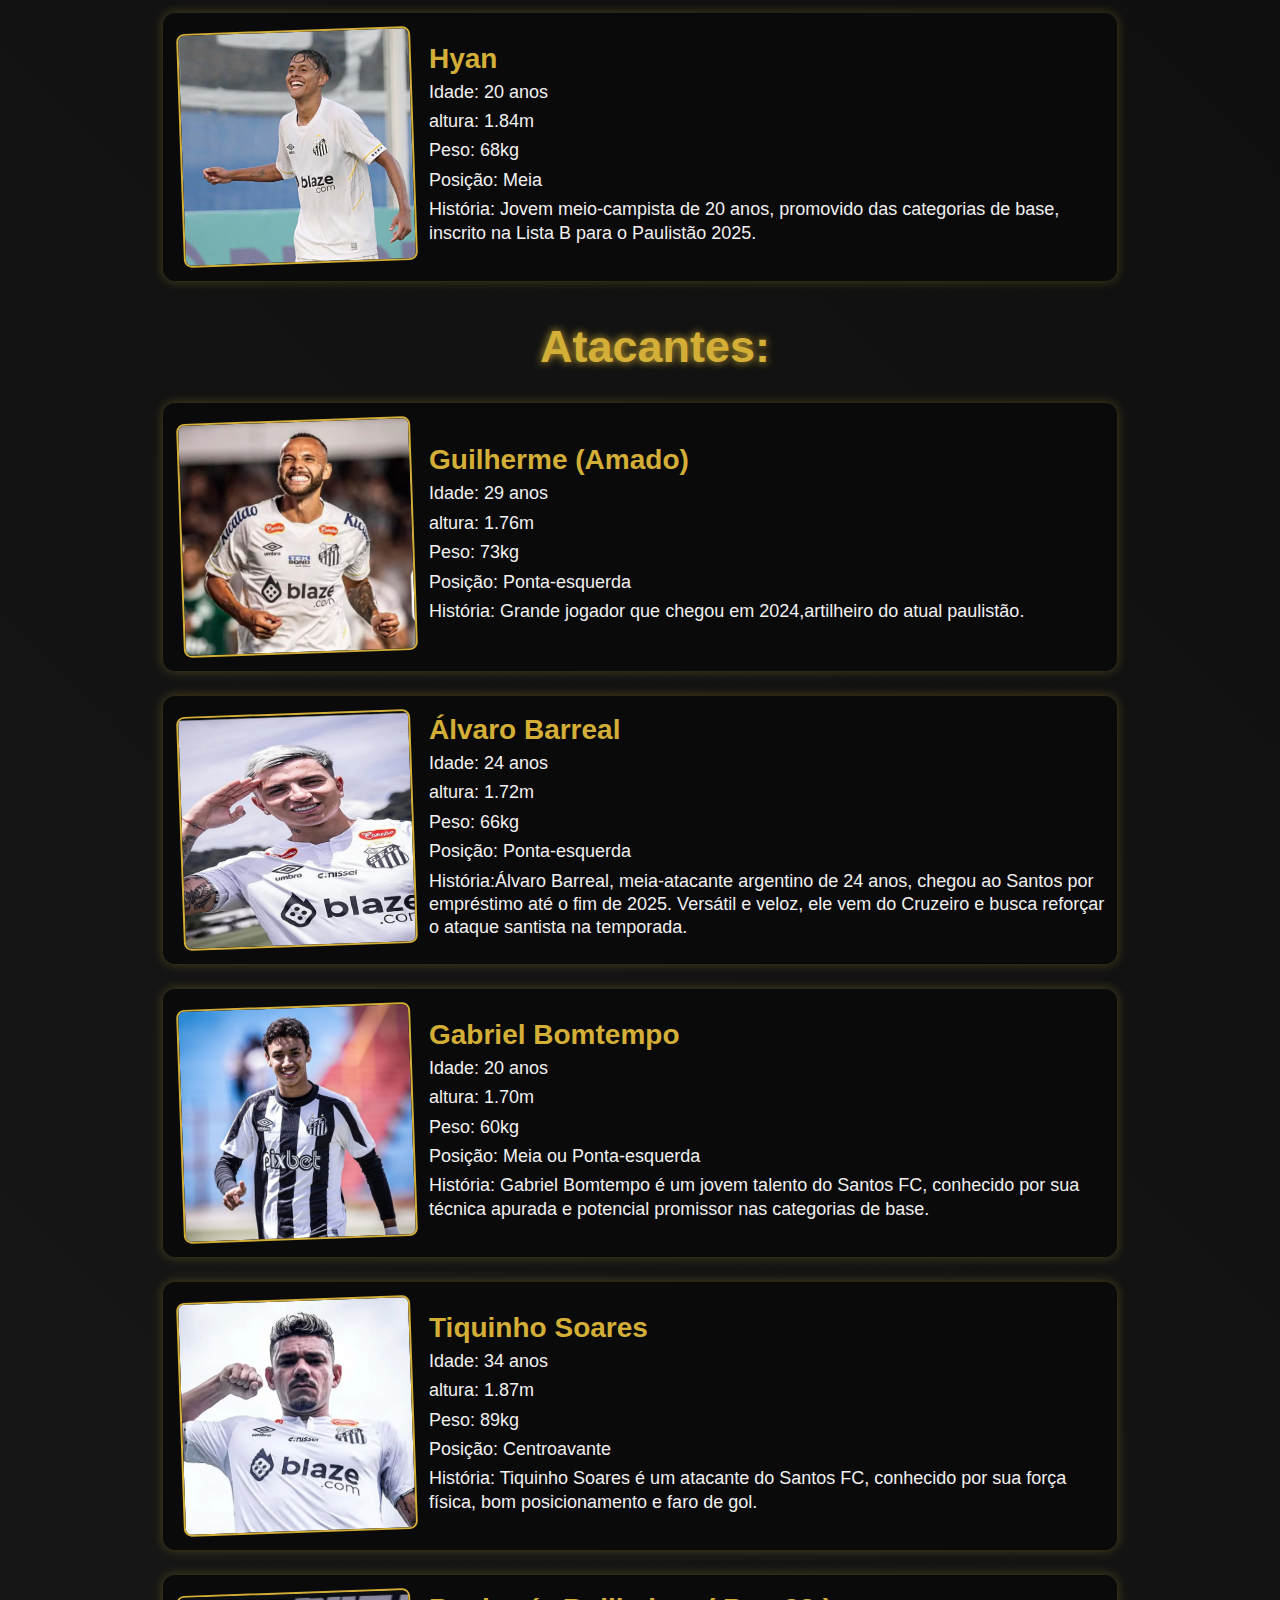
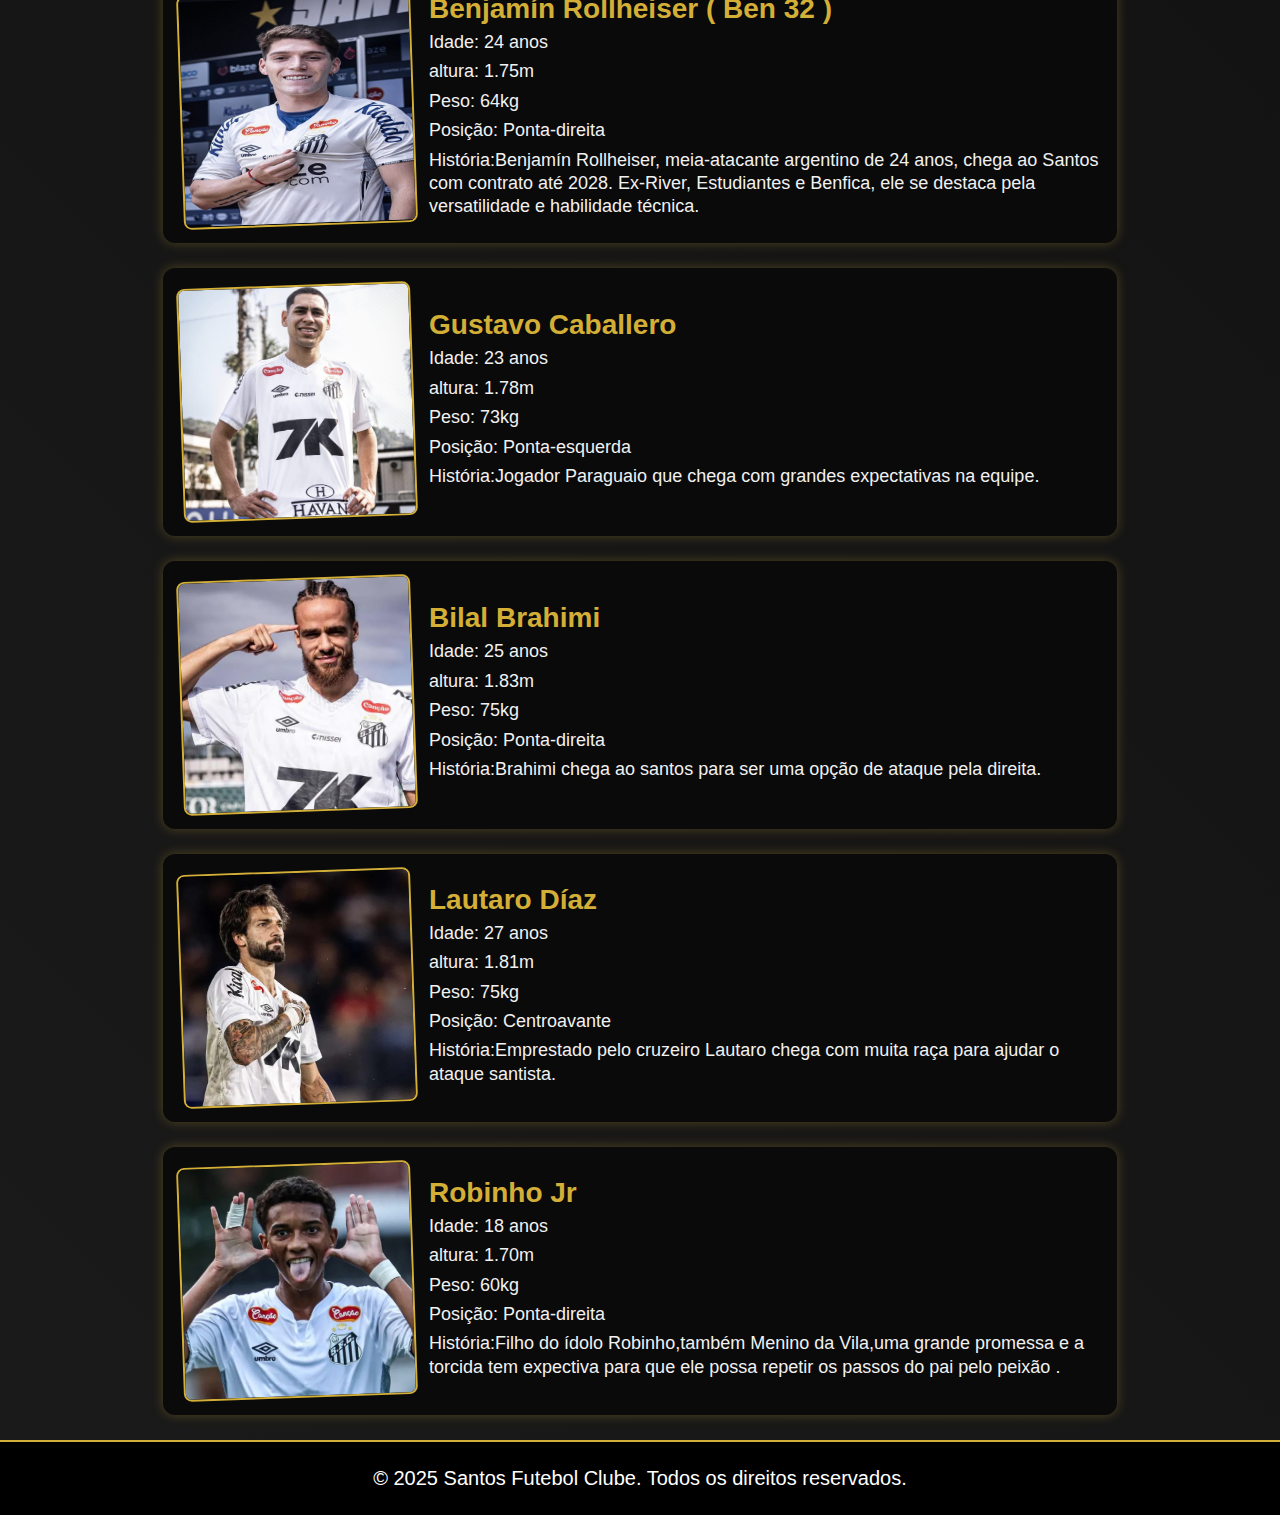
<file: Jogadores/jogadores.html>
<!DOCTYPE html>
<html lang="pt-BR">
<head>
  <meta charset="UTF-8">
  <meta name="viewport" content="width=device-width, initial-scale=1.0">
  <title>Jogadores do Santos</title>
  <link rel="stylesheet" href="estilo.css">
  <link rel="website icon" type="png" href="escudo.png">
</head>
<body>
    <div id="title"><h2>Elenco</h2></div>
    <br> 

    <h1>Goleiros:</h1>
  <div class="jogador">
    <img src="brazao.jpeg" alt="Nome do Jogador" class="foto-jogador">
    <div class="descricao">
      <h3>Gabriel Brazão</h3>
      <p>Idade: 25 anos</p>
      <p>altura: 1.92m</p>
      <p>Peso: 86kg</p>
      <p>Posição: Goleiro</p>
      <p>História:Gabriel Brazão estreou pelo Santos em maio de 2024, assumiu a titularidade na Série B, ajudou no título e retorno à Série A .</p>
    </div>
  </div>
  <div class="jogador">
    <img src="diogenes.webp" alt="Nome do Jogador" class="foto-jogador">
    <div class="descricao">
      <h3>Diógenes</h3>
      <p>Idade: 24 anos</p>
      <p>altura: 1.90m</p>
      <p>Peso: 99kg</p>
      <p>Posição: Goleiro</p>
      <p>História:Diógenes chegou ao Santos em 2020, foi promovido em 2021 e estreou no time principal em 2024, ajudando no título da Série B.</p>
    </div>
  </div>

  <h1>Zagueiros:</h1>
  <div class="jogador">
    <img src="BASSO.png" alt="Nome do Jogador" class="foto-jogador">
    <div class="descricao">
      <h3>João Basso</h3>
      <p>Idade: 27 anos</p>
      <p>altura: 1.87m</p>
      <p>Peso: 83kg</p>
      <p>Posição: Zagueiro</p>
      <p>História:João Basso chegou ao Santos em 2023, após passagem por clubes portugueses. Voltou ao Santos e ajudou na conquista da  Série B.</p>
    </div>
  </div>
  <div class="jogador">
    <img src="peres.webp" alt="Nome do Jogador" class="foto-jogador">
    <div class="descricao">
      <h3>Luan Peres</h3>
      <p>Idade: 30 anos</p>
      <p>altura: 1.90m</p>
      <p>Peso: 80kg</p>
      <p>Posição: Zagueiro</p>
      <p>História:Luan Peres iniciou sua carreira no Santos, onde se destacou como zagueiro titular. Retornou ao Santos em 2024, reforçando a defesa do time.</p>
    </div>
  </div>
  <div class="jogador">
    <img src="ze.jpg" alt="Nome do Jogador" class="foto-jogador">
    <div class="descricao">
      <h3>Zé Ivaldo</h3>
      <p>Idade: 27 anos</p>
      <p>altura: 1.87m</p>
      <p>Peso: 95kg</p>
      <p>Posição: Zagueiro</p>
      <p>História:vindo do cruzeiro,chegou para reforçar o time para a temporada de 2025.</p>
    </div>
  </div>
  <div class="jogador">
    <img src="luisao.webp" alt="Nome do Jogador" class="foto-jogador">
    <div class="descricao">
      <h3>Luizão</h3>
      <p>Idade: 21 anos</p>
      <p>altura: 1.92m</p>
      <p>Peso: 74kg</p>
      <p>Posição: Zagueiro</p>
      <p>História:Jogador jovem do Novohorizontino,veio para reforçar o clube na temporada de 2025.</p>
    </div>
  </div>
  <div class="jogador">
    <img src="frias.png" alt="Nome do Jogador" class="foto-jogador">
    <div class="descricao">
      <h3>Adonis Frías</h3>
      <p>Idade: 27 anos</p>
      <p>altura: 1.82m</p>
      <p>Peso: 76kg</p>
      <p>Posição: Zagueiro</p>
      <p>História:Jogador Argentino de muita raça que chegou para ajudar a defesa do peixão.</p>
    </div>
  </div>
  <div class="jogador">
    <img src="alexis.webp" alt="Nome do Jogador" class="foto-jogador">
    <div class="descricao">
      <h3>Alexis Duarte</h3>
      <p>Idade: 25 anos</p>
      <p>altura: 1.86m</p>
      <p>Peso: 70kg</p>
      <p>Posição: Zagueiro</p>
      <p>História:Jogador da seleção Paraguaia que chegou para reforçar a defesa do peixão.</p>
    </div>
  </div>
  

  <h1>Laterais:</h1>
  <div class="jogador">
    <img src="chermont.jpg" alt="Nome do Jogador" class="foto-jogador">
    <div class="descricao">
      <h3>Jp Chermont</h3>
      <p>Idade: 19 anos</p>
      <p>altura: 1.81m</p>
      <p>Peso: 73kg</p>
      <p>Posição: Lateral direito</p>
      <p>História:Menino da vila que subiu para o profissional em 2024,lateral defensivo que tem um ótimo cruzamento.</p>
    </div>
  </div>
  <div class="jogador">
    <img src="igor-vinicius.jpg" alt="Nome do Jogador" class="foto-jogador">
    <div class="descricao">
      <h3>Igor Vinícius</h3>
      <p>Idade: 28 anos</p>
      <p>altura: 1.73m</p>
      <p>Peso: 78kg</p>
      <p>Posição: Lateral-Direito</p>
      <p>História: Menino da vila que retorna à casa para compor elenco na temporada.</p>
    </div>
  </div>
   <div class="jogador">
    <img src="mayke.webp" alt="Nome do Jogador" class="foto-jogador">
    <div class="descricao">
      <h3>Mayke</h3>
      <p>Idade: 32 anos</p>
      <p>altura: 1.78m</p>
      <p>Peso: 78kg</p>
      <p>Posição: Lateral-Direito</p>
      <p>História: Vindo do rival, Mayke chega para reforçar a laterral direita do  .</p>
    </div>
  </div>
  <div class="jogador">
    <img src="escobar.webp" alt="Nome do Jogador" class="foto-jogador">
    <div class="descricao">
      <h3>Gonzalo Escobar</h3>
      <p>Idade: 27 anos</p>
      <p>altura: 1.71m</p>
      <p>Peso: 70kg</p>
      <p>Posição: Lateral Esquerdo</p>
      <p>História: Argentino de 27 anos, contratado inicialmente por empréstimo do Fortaleza, com vínculo definitivo até dezembro de 2026,lateral muito ofensivo,joga com raça.</p>
    </div>
  </div>
  <div class="jogador">
    <img src="souza.jpg" alt="Nome do Jogador" class="foto-jogador">
    <div class="descricao">
      <h3>Souza</h3>
      <p>Idade: 19 anos</p>
      <p>altura: 1.80m</p>
      <p>Peso: 72kg</p>
      <p>Posição: Lateral Esquerdo</p>
      <p>História: Promessa de 19 anos, que atua como lateral-esquerdo e tem se destacado no clube.</p>
    </div>
  </div>

  <h1>Meio-Campo:</h1>
  <div class="jogador">
    <a href="https://www.youtube.com/live/FUkbtA8oc5o?si=_Wx8rrmkE6Uu6KTd"> <img src="ney.webp" alt="Nome do Jogador" class="foto-jogador"> </a>
    <div class="descricao">
      <h3>Neymar Jr (The Prince)</h3>
      <p>Idade: 33 anos</p>
      <p>altura: 1.75m</p>
      <p>Peso: 68kg</p>
      <p>Posição:Meia</p>
      <p>História: Bem-vindo de volta, Neymar Jr.! O Menino da Vila está em casa para mais um capítulo de história no Santos FC!<br> &nbsp &nbsp &nbsp &nbsp &nbsp &nbsp &nbsp &nbsp &nbsp &nbsp &nbsp &nbsp &nbsp &nbsp &nbsp &nbsp &nbsp THE PRINCE IS BACK 🤍🖤</p>
    </div>
  </div>
  <div class="jogador">
    <img src="arao0.webp" alt="Nome do Jogador" class="foto-jogador">
    <div class="descricao">
      <h3>Willian Arão</h3>
      <p>Idade: 33 anos</p>
      <p>altura: 1.81m</p>
      <p>Peso: 74kg</p>
      <p>Posição: Volante/zagueiro</p>
      <p>História: Volante de 33 anos que também joga de zagueiro,chegou no peixe em 2025 para reforçar o meio campo</p>
    </div>
  </div>
  <div class="jogador">
    <img src="schmidt.webp" alt="Nome do Jogador" class="foto-jogador">
    <div class="descricao">
      <h3>João Schmidt</h3>
      <p>Idade: 31 anos</p>
      <p>altura: 1.83m</p>
      <p>Peso: 82kg</p>
      <p>Posição: Volante</p>
      <p>História: Volante de 31 anos, contratado em 2024, com passagens anteriores por São Paulo e futebol europeu.</p>
    </div>
  </div>
  <div class="jogador">
    <img src="ze-rafael.jpeg" alt="Nome do Jogador" class="foto-jogador">
    <div class="descricao">
      <h3>Zé Rafael</h3>
      <p>Idade: 31 anos</p>
      <p>altura: 1.75m</p>
      <p>Peso: 71kg</p>
      <p>Posição: Volante</p>
      <p>História: Volante de 31 anos, contratado em 2025.Meio-campista experiente, vem para fortalecer o time com sua qualidade e versatilidade.</p>
    </div>
  </div>
  <div class="jogador">
    <img src="general.webp" alt="Nome do Jogador" class="foto-jogador">
    <div class="descricao">
      <h3>Tomás Rincón (El General)</h3>
      <p>Idade: 36 anos</p>
      <p>altura: 1.77m</p>
      <p>Peso: 75kg</p>
      <p>Posição: Volante</p>
      <p>História: Volante venezuelano de 36 anos, trouxe experiência ao meio-campo santista desde sua chegada em 2024,mais um dos líderes em campo.</p>
    </div>
  </div>
  <div class="jogador">
  <img src="Vitor-Hugo.webp" alt="Nome do Jogador" class="foto-jogador">
  <div class="descricao">
    <h3>Vitor Hugo</h3>
    <p>Idade: 21 anos</p>
    <p>altura: 1.82m</p>
    <p>Peso: 70kg</p>
    <p>Posição: Meia</p>
    <p>História:Jogador jovem que chegou para dar mais juventude e energia ao meio-campo do peixão.</p>
  </div>
</div>
 <div class="jogador">
    <img src="thacitanos.jpg" alt="Nome do Jogador" class="foto-jogador">
    <div class="descricao">
      <h3>Thaciano</h3>
      <p>Idade: 28 anos</p>
      <p>altura: 1.82m</p>
      <p>Peso: 73kg</p>
      <p>Posição: Meia</p>
      <p>História: Menino da Vila, o meia de 28 anos, retornou ao Santos em janeiro de 2025, assinando contrato até o fim de 2028.</p>
    </div>
  </div>
  <div class="jogador">
    <img src="hyan.jpg" alt="Nome do Jogador" class="foto-jogador">
    <div class="descricao">
      <h3>Hyan</h3>
      <p>Idade: 20 anos</p>
      <p>altura: 1.84m</p>
      <p>Peso: 68kg</p>
      <p>Posição: Meia</p>
      <p>História: Jovem meio-campista de 20 anos, promovido das categorias de base, inscrito na Lista B para o Paulistão 2025.</p>
    </div>
  </div>

  <h1>Atacantes:</h1>
  <div class="jogador">
    <img src="amado.webp" alt="Nome do Jogador" class="foto-jogador">
    <div class="descricao">
      <h3>Guilherme (Amado)</h3>
      <p>Idade: 29 anos</p>
      <p>altura: 1.76m</p>
      <p>Peso: 73kg</p>
      <p>Posição: Ponta-esquerda</p>
      <p>História: Grande jogador que chegou em 2024,artilheiro do atual paulistão.</p>
    </div>
  </div>
  <div class="jogador">
  <img src="Barreal.jpg" alt="Nome do Jogador" class="foto-jogador">
  <div class="descricao">
    <h3>Álvaro Barreal</h3>
    <p>Idade: 24 anos</p>
    <p>altura: 1.72m</p>
    <p>Peso: 66kg</p>
    <p>Posição: Ponta-esquerda</p>
    <p>História:Álvaro Barreal, meia-atacante argentino de 24 anos, chegou ao Santos por empréstimo até o fim de 2025. Versátil e veloz, ele vem do Cruzeiro e busca reforçar o ataque santista na temporada.</p>
  </div>
</div>
  <div class="jogador">
    <img src="gabriel-bontempo-3.webp" alt="Nome do Jogador" class="foto-jogador">
    <div class="descricao">
      <h3>Gabriel Bomtempo</h3>
      <p>Idade: 20 anos</p>
      <p>altura: 1.70m</p>
      <p>Peso: 60kg</p>
      <p>Posição: Meia ou Ponta-esquerda</p>
      <p>História: Gabriel Bomtempo é um jovem talento do Santos FC, conhecido por sua técnica apurada e potencial promissor nas categorias de base.</p>
    </div>
  </div>
  <div class="jogador">
    <img src="tiquinho2.webp" alt="Nome do Jogador" class="foto-jogador">
    <div class="descricao">
      <h3>Tiquinho Soares</h3>
      <p>Idade: 34 anos</p>
      <p>altura: 1.87m</p>
      <p>Peso: 89kg</p>
      <p>Posição: Centroavante </p>
      <p>História: Tiquinho Soares é um atacante do Santos FC, conhecido por sua força física, bom posicionamento e faro de gol.</p>
    </div>
  </div>
  <div class="jogador">
    <img src="benjamin.jpg" alt="Nome do Jogador" class="foto-jogador">
    <div class="descricao">
      <h3>Benjamín Rollheiser ( Ben 32 ) </h3>
      <p>Idade: 24 anos</p>
      <p>altura: 1.75m</p>
      <p>Peso: 64kg</p>
      <p>Posição: Ponta-direita</p>
      <p>História:Benjamín Rollheiser, meia-atacante argentino de 24 anos, chega ao Santos com contrato até 2028. Ex-River, Estudiantes e Benfica, ele se destaca pela versatilidade e habilidade técnica.</p>
    </div>
  </div>
  <div class="jogador">
    <img src="gustavo.jpg" alt="Nome do Jogador" class="foto-jogador">
    <div class="descricao">
      <h3>Gustavo Caballero</h3>
      <p>Idade: 23 anos</p>
      <p>altura: 1.78m</p>
      <p>Peso: 73kg</p>
      <p>Posição: Ponta-esquerda</p>
      <p>História:Jogador Paraguaio que chega com grandes expectativas na equipe.</p>
    </div>
  </div>
  <div class="jogador">
  <img src="bilal.webp" alt="Nome do Jogador" class="foto-jogador">
  <div class="descricao">
    <h3>Bilal Brahimi</h3>
    <p>Idade: 25 anos</p>
    <p>altura: 1.83m</p>
    <p>Peso: 75kg</p>
    <p>Posição: Ponta-direita</p>
    <p>História:Brahimi chega ao santos para ser uma opção de ataque pela direita.</p>
  </div>
</div>
    <div class="jogador">
  <img src="lautaro.webp" alt="Nome do Jogador" class="foto-jogador">
  <div class="descricao">
    <h3>Lautaro Díaz</h3>
    <p>Idade: 27 anos</p>
    <p>altura: 1.81m</p>
    <p>Peso: 75kg</p>
    <p>Posição: Centroavante</p>
    <p>História:Emprestado pelo cruzeiro Lautaro chega com muita raça para ajudar o ataque santista.</p>
  </div>
</div>
<div class="jogador">
  <img src="robinho_jr.webp" alt="Nome do Jogador" class="foto-jogador">
  <div class="descricao">
    <h3>Robinho Jr</h3>
    <p>Idade: 18 anos</p>
    <p>altura: 1.70m</p>
    <p>Peso: 60kg</p>
    <p>Posição: Ponta-direita</p>
    <p>História:Filho do ídolo Robinho,também Menino da Vila,uma grande promessa e a torcida tem expectiva para que ele possa repetir os passos do pai pelo peixão .</p>
  </div>
</div>

  <footer>
    <p>&copy; 2025 Santos Futebol Clube. Todos os direitos reservados.</p>
 </footer>
</body>
</html>
</file>
<file: estilo.css>
*{
margin:0;
padding:0;
}

#redes_sociais{
background-color:black;
color:#fff;
font-size:20pt;
display:flex; 
flex-direction:row;
justify-content:space-around;
border:solid 5px #d4af37;
margin:auto;
padding: 15px;
font-family:arial;
height:80px;
line-height:90px;
text-align:center;
}

#logo{
    padding-top: 35px;
}

nav ul li {
display:inline;/*em linha*/	
}	

li a{
background-color:Black;
font-size:25pt;
color:#fff;
padding:30px;
font-weight:bolder;
text-decoration:none;
border:solid 3px #fff
}

header{
display:flex;/* transforma em caixa flexivel*/
flex-direction:row;/* em linha */
justify-content:center;/*centraliza verticalmente*/
}


nav{ 
height:538px;
line-height:538px;	
}

#logo img{
margin-right:15px;
}

#slider{
background-image:url("bandeirao.jpg");
background-size:cover;
height:720px;
display:flex;
flex-direction:column;
justify-content:flex-end;
}

#frase{
color:#fff;
text-align:center;
font-size:40px;
background-color:rgb(0,0,0,0.5);
}

#redes_sociais svg{
height: 70px;
line-height: 70px;
}

#caixa2{
width: 35%;
height:450px;
box-sizing:border-box;/*nao passa do tamanho*/
}



#info{
display:flex;
flex-direction:row;
justify-content:space-around;
padding-top:55px;
padding-bottom:55px;
}


#caixa1 h1{
text-align:center;
justify-content:row;
font-size:35px;
text-transform:uppercase;
}

#caixa1 {
text-align:center;
font-family:calibri;
background-color:rgb(0, 0, 0);
color:rgb(255, 255, 255);
padding:25px;
width: 35%;
height:450px;
}			
	

#caixa1 p {
font-size:30px;
}

#borda{
    Border: 2px solid rgb(255, 255, 255);
    padding-bottom:25px;
    padding-top:25px;
    }

#caixa2 img{
width:100%;
height:465px;
Border: 2px solid Black;
}


#cards{
display:flex;
flex-direction:row;
justify-content:space-around;
}

#card1{
background-color:black;
padding:25px;
width:20%;
height:420px;
text-align:center;
border:5px solid #ebe30c;
color:#fff;
}

#card1 h{
font-size:25px;
}

#card1 img{
height:90px;
width:90px;
}

#card3 img{
height:90px;
width:90px;
}

#card2{
background-color:#000000;
color:#fff;
padding:25px;
width:20%;
height:420px;
border:5px solid #ebe30c;
text-align:center;
}

#card3{
background-color:#000000;
color:#fff;
padding:25px;
text-align:center;
width:20%;
height:420px;
border:5px solid #ebe30c;
}

.img_galeria{
    width:300px;
    height: 300px;
    margin: 10px;
    margin-top: 25px;
    margin-left:25px ;
    margin-right:25px ;
    margin-bottom: 25px;
    border: 2px solid rgb(255, 255, 255);
    transition: 0.5s all ;
}

.img_galeria:hover{
    width: 350px;
    height: 350px;
    margin: 0px;
}


#galery{  
    background-color: rgb(0, 0, 0);
    padding: 20px 200px 20px 200px;
}

#contact{
    background-color: #fff;
    padding: 50px 400px 50px 400px;
}

.titulo{
   font-family: Arial, Helvetica, sans-serif;
   font-size: 35pt;
   font-weight: lighter;
   text-align: center;
}

.caixa{
    border:1px solid rgb(0, 0, 0);
    border-radius: 5px;
    color: #fff;
    padding: 10px;
    width: 400px;
    background-color: #000000;
    margin-top: 10px;
    font-size: 12px;
    text-align: center;
}

.caixa-placeholder{
    color: rgb(255, 255, 255);
}

.caixa_msg{
    border:1px solid rgb(0, 0, 0);
    border-radius: 5px;
    color: #fff;
    padding: 10px;
    width: 540px;
    background-color: #000000;
    margin-top: 10px;
    font-size: 12px;
    text-align: center;
    height: 110px;
}

.caixa_msg::placeholder{
    color: rgb(255, 255, 255);
}
.caixa::placeholder{
    color: rgb(255, 255, 255);
}

#c_campos{
    display: flex;
    flex-direction: row;
    justify-content:space-between;
    padding-top: 50px;
}

.botao{
    width: 100%;
    padding: 10px;
    height:45px ;
    background-color: #000000;
    color: #fff;
    margin-top: 10px;
}

footer{
    background-color: black;
    color: rgb(255, 255, 255);
    font-family: Arial, Helvetica, sans-serif;
    text-align: center;
    font-size: 15pt;
}
</file>
<file: historia/style.css>
#title {
    color: #d4af37;
    text-align: center;
    font-size: 25px;
    background-color: #000;
    padding: 10px; 
    border: solid #d4af37 3px;
    width: 100%; 
    box-sizing: border-box; 
  }

  body {
    margin: 0; 
    background: linear-gradient(to right, #000, #d4af37); 
    background-size: cover; 
    display: flex;
    flex-direction: column;
    height: 100vh;
    background-color: #f4f4f4;
    font-family: Arial, sans-serif;
  }

  #escudo{
    text-align: center;
    padding-top: 10px;
  }

  #fundacao{
    text-align: center;
    color: white;
    font-size: 25px;
    
    
  }

  #title {
    margin-bottom: 20px;
}

#escudo img {
    max-width: 300px;
    height: auto;
}

#caixa-texto {
    background-color: #000;
    color: #fff;
    border: 2px solid #d4af37; 
    border-radius: 15px;
    padding: 20px;
    height: 800px;
    align-self: center;
    width: 1100px;
    text-align: center;
    box-shadow: 0 4px 6px rgba(0, 0, 0, 0.3);
}

#caixa-texto h1{
  font-size: 40px;
}

p {
  text-align: left;
  font-size: 20px;
}

#idolos{
  background-color: #000;
    color: #fff;
    border: 2px solid #d4af37; 
    border-radius: 15px;
    padding: 20px;
    height: 10000px;
    align-self: center;
    width: 1100px;
    text-align: center;
    box-shadow: 0 4px 6px rgba(0, 0, 0, 0.3);
}

#idolos h1{
  font-size: 40px;
}


#titulos{
  background-color: #000;
    color: #fff;
    border: 2px solid #d4af37; 
    border-radius: 15px;
    padding: 20px;
    height: 10000px;
    align-self: center;
    width: 1100px;
    text-align: center;
    box-shadow: 0 4px 6px rgba(0, 0, 0, 0.3);
}

footer {
  background-color: black;
  color: rgb(255, 255, 255);
  font-family: Arial, Helvetica, sans-serif;
  font-size: 15px;
  display: flex;
  justify-content: center;
  align-items: center;
  height: 20px; 
}
</file>
<file: Jogadores/estilo.css>
body {
  margin: 0;
  background: linear-gradient(45deg, #1a1a1a,#000 );
  font-family: "Poppins", sans-serif;
}

#title {
  color: #d4af37;
  text-align: center;
  font-size: 25px;
  background-color: #000;
  padding: 5px;
  border-bottom: 2px solid #d4af37;
  letter-spacing: 2px;
}


h1 {
  text-align: center;
  font-size: 45px;
  color: #d4af37;
  margin-left: 30px;
  margin-top: 40px;
  text-shadow: 0 0 8px #d4af37;
}


.jogador {
  display: flex;
  align-items: center;
  background: #0a0a0a;
  color: #fff;
  margin: 25px auto;
  width: 85%;
  max-width: 950px;
  border: 2px solid transparent;
  position: relative;
  overflow: hidden;
  transition: all 0.4s ease;
  border-radius: 12px;
  box-shadow: 0 0 12px rgba(212, 175, 55, 0.3);
}


.jogador::before {
  content: "";
  position: absolute;
  inset: 0;
  background: linear-gradient(120deg, transparent, rgba(212,175,55,0.3), transparent);
  transform: translateX(-100%);
  transition: 0.8s;
}

.jogador:hover::before {
  transform: translateX(100%);
}


.jogador:hover {
  transform: scale(1.02);
  box-shadow: 0 0 20px rgba(212, 175, 55, 0.6);
}


.foto-jogador {
  width: 230px;
  height: 230px;
  object-fit: cover;
  transform: rotate(-2deg);
  border: 2px solid #d4af37;
  margin: 15px;
  transition: all 0.3s ease;
  border-radius: 8px;
}

.jogador:hover .foto-jogador {
  transform: rotate(0deg) scale(1.05);
}


.descricao h3 {
  margin: 0;
  font-size: 28px;
  color: #d4af37;
}

.descricao p {
  margin: 6px 0;
  font-size: 18px;
  line-height: 1.3;
  color: #f1f1f1;
}

footer {
  background-color: #000;
  color: #fff;
  text-align: center;
  font-size: 15pt;
  padding: 5px;
  border-top: 2px solid #d4af37;
}
</file>
